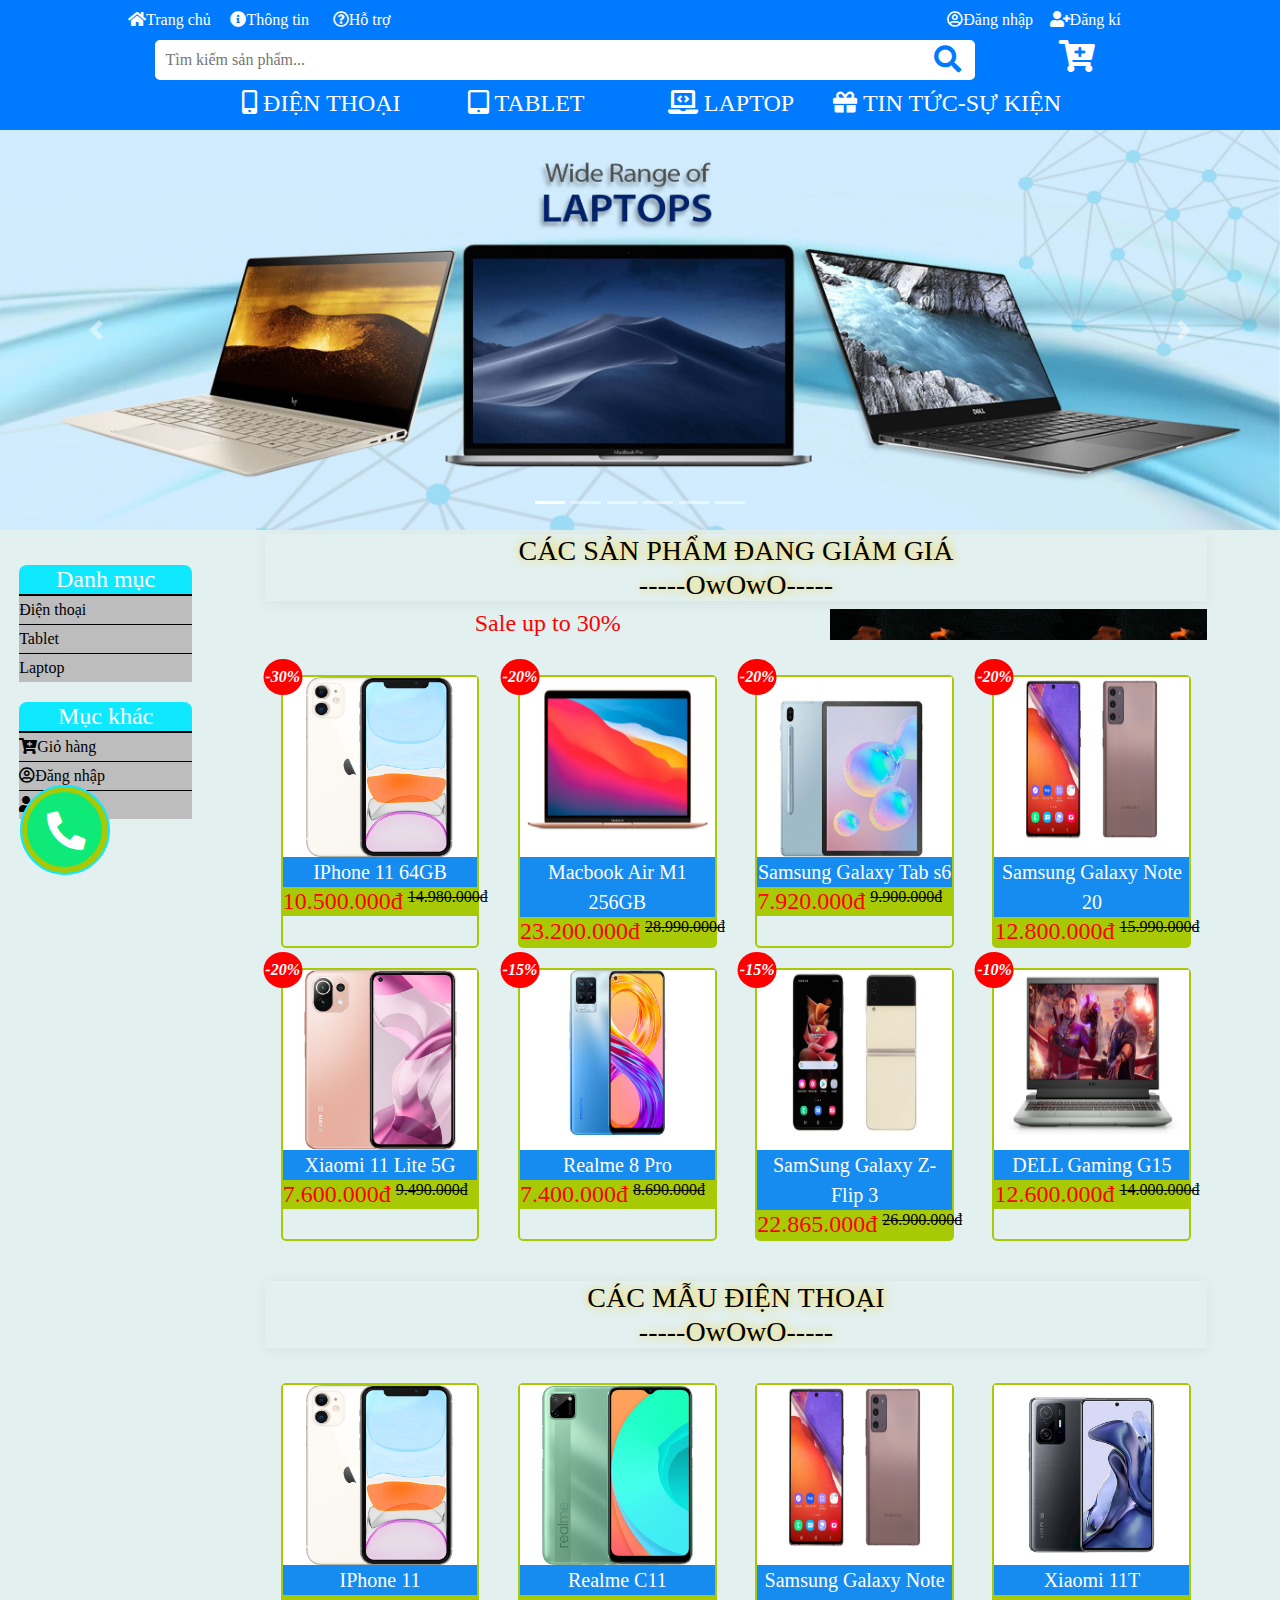
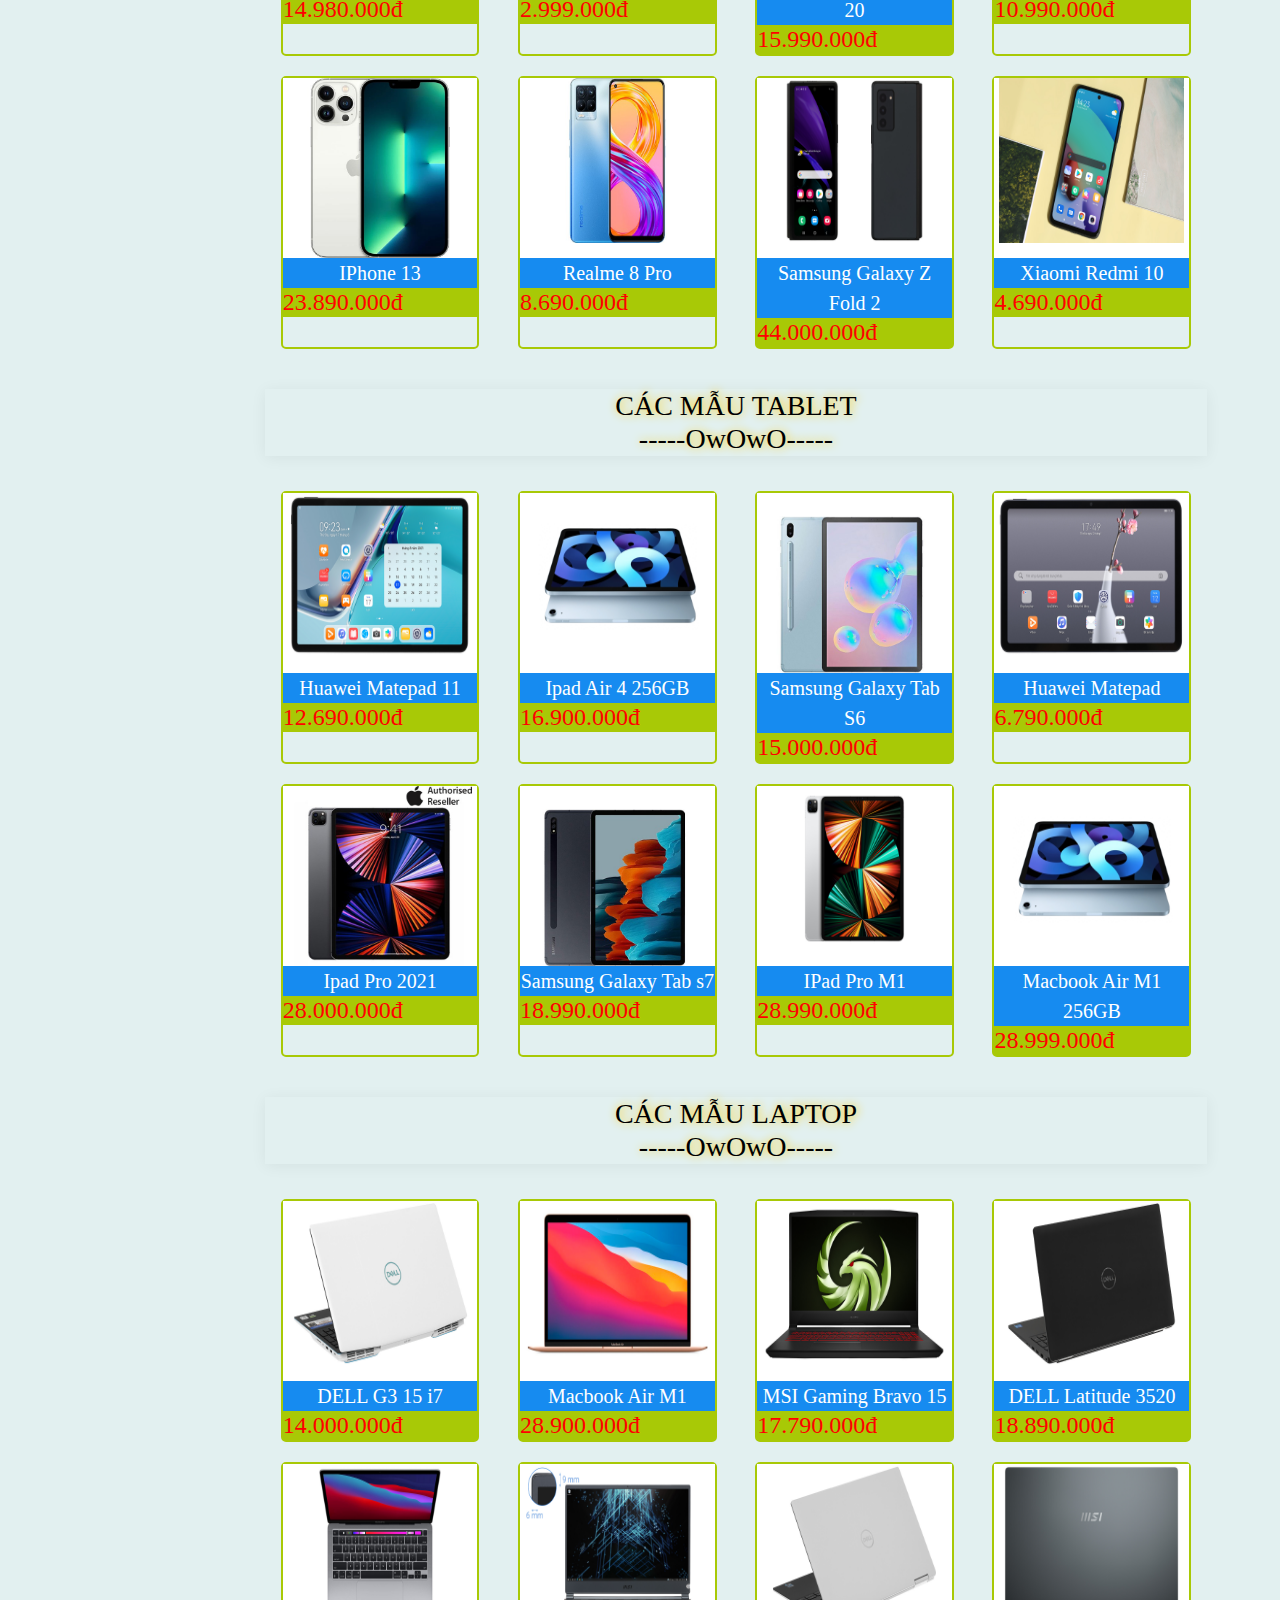
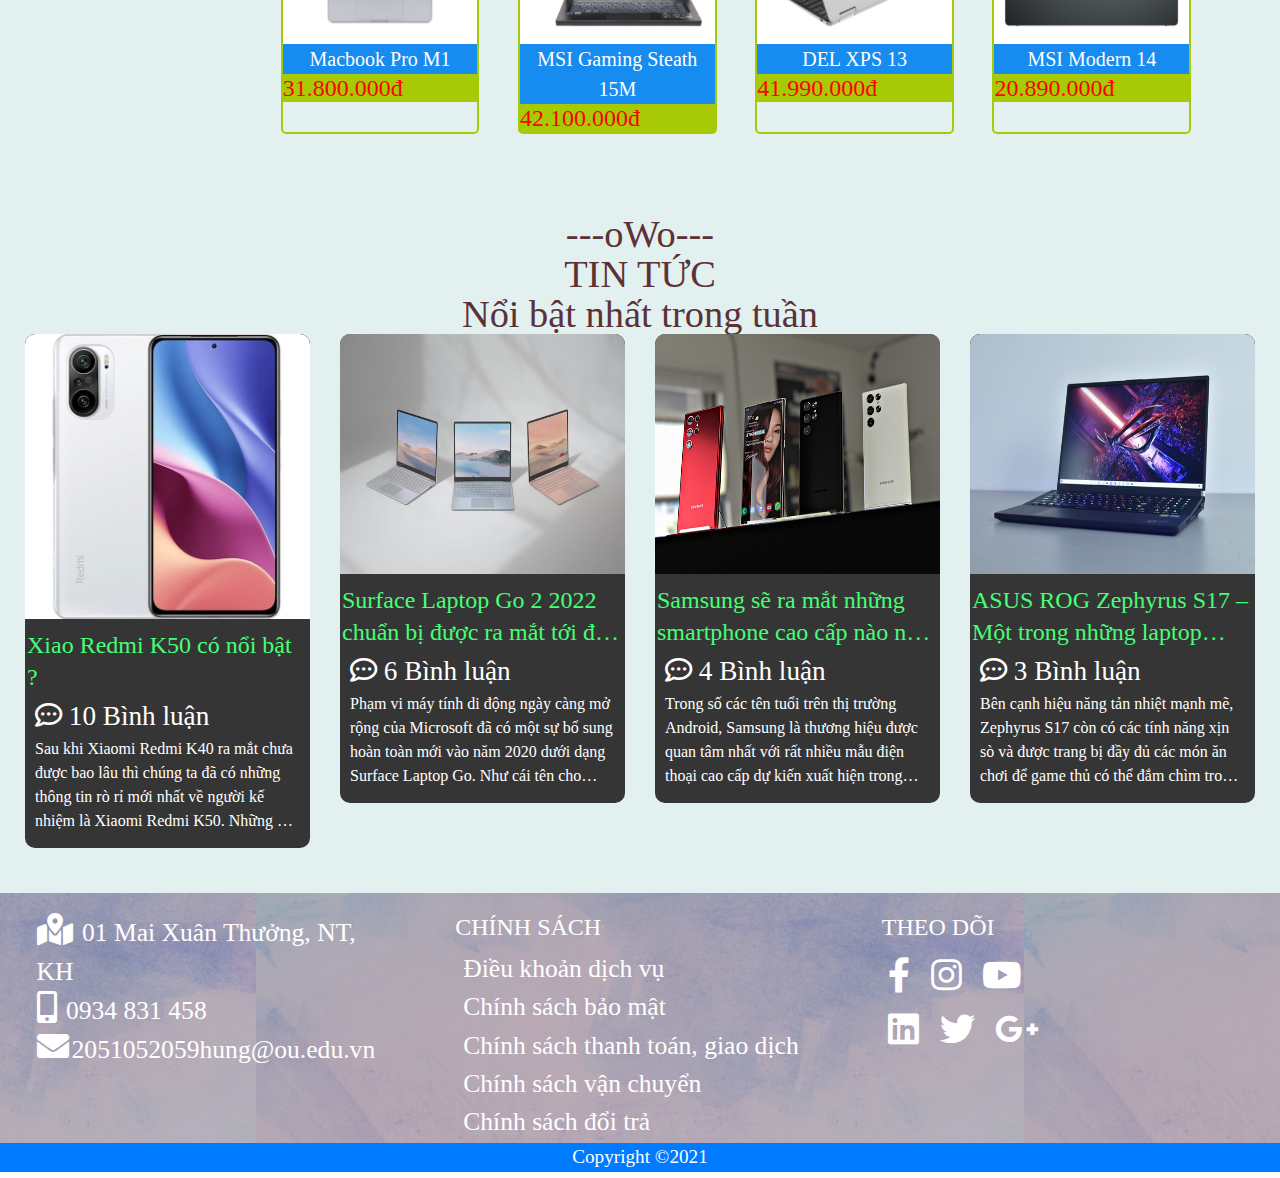
<file: BTGK/index.html>
<!DOCTYPE html>
<html lang="en">
<head>
    <meta charset="UTF-8">
    <meta http-equiv="X-UA-Compatible" content="IE=edge">
    <meta name="viewport" content="width=device-width, initial-scale=1.0">
    <link rel="stylesheet" href="https://maxcdn.bootstrapcdn.com/bootstrap/4.0.0/css/bootstrap.min.css" integrity="sha384-Gn5384xqQ1aoWXA+058RXPxPg6fy4IWvTNh0E263XmFcJlSAwiGgFAW/dAiS6JXm" crossorigin="anonymous">
    <link type="text/css" rel="stylesheet" href="css/header.css"/>
    <link type="text/css" rel="stylesheet" href="css/css.css"/>
    <link href="https://pro.fontawesome.com/releases/v5.10.0/css/all.css" rel="stylesheet" />
    <link href="images/logo/logo.png" rel="shortcut icon" />
    <title>LOGO</title>
    <script src="https://code.jquery.com/jquery-3.2.1.slim.min.js" integrity="sha384-KJ3o2DKtIkvYIK3UENzmM7KCkRr/rE9/Qpg6aAZGJwFDMVNA/GpGFF93hXpG5KkN" crossorigin="anonymous"></script>
    <script src="https://cdnjs.cloudflare.com/ajax/libs/popper.js/1.12.9/umd/popper.min.js" integrity="sha384-ApNbgh9B+Y1QKtv3Rn7W3mgPxhU9K/ScQsAP7hUibX39j7fakFPskvXusvfa0b4Q" crossorigin="anonymous"></script>
    <script src="https://maxcdn.bootstrapcdn.com/bootstrap/4.0.0/js/bootstrap.min.js" integrity="sha384-JZR6Spejh4U02d8jOt6vLEHfe/JQGiRRSQQxSfFWpi1MquVdAyjUar5+76PVCmYl" crossorigin="anonymous"></script>
    <script src="js/jquery-3.6.0.min.js"></script>
    <script src="js/main.js"></script>
</head>
<body>
    <div>
        <div class="bttop"><div><i class="fas fa-chevron-up"></i></div></div>
        <div class="ring-phone">
            <div class="circle-small"></div>
            <div class="circle-large"></div>    
            <div class="phone">
                <a href="javascript:;"><i class="fas fa-phone-alt"></i></a>
            </div>
        </div>
    </div>
    <header class="header">
        <div class="header-wrapper">
            <nav>
                <ul class="flex menu1">
                    <li >
                        <a href="javascript:;"><i class="fas fa-home"></i>Trang chủ</a>
                    </li>
                    <li>
                        <a href="index.html"><i class="fas fa-info-circle"></i></i>Thông tin</a>
                    </li>
                    <li>
                        <a href="javascript:;"><i class="far fa-question-circle"></i>Hỗ trợ</a>
                    </li>
                    <li>
                        <a href="login.html" id="account"><i class="far fa-user-circle"></i>Đăng nhập</a>
                    </li>
                    <li>
                        <a href="login.html" id="register"><i class="fas fa-user-plus"></i>Đăng kí</a>
                    </li>
                </ul>
            </nav>
            <div class="flex">
                <div class="search">
                    <div class="search-wrap">
                        <input type="search" class="search-field" placeholder="Tìm kiếm sản phẩm...">
                        <div class="search-item">
                            <ul class="s-item-list">
                                <!--
                                <li class="s-item">
                                    <a href="product.html">
                                        <img src="images/product/DIEN_THOAI/IP/IPHONE11_64GB_1.jpg"/>
                                        <h6 class="s-name">Ip</h6>
                                        <h6 class="s-price">12.333</h6>
                                    </a>
                                </li>
                                -->
                            </ul>
                        </div>
                    </div>
                    <button class="search-btn">
                        <i class="header__search-btn-icon fas fa-search"></i>
                    </button>  
                </div>
                <div class="shopping-car">
                    <a href="payment.html">
                        <i class="fas fa-cart-plus"></i>
                    </a>
                </div>
            </div>
            <nav class="nav2">
                <ul class="flex menu2">
                    <li>
                        <a href="#">
                            <i class="fas fa-mobile-alt"></i>
                            ĐIỆN THOẠI
                        </a>
                        <ul class="sub-menu">
                            <li><a href="#">Iphone</a></li>
                            <li><a href="#">Samsung</a></li>
                            <li><a href="#">Xiaomi</a></li>
                            <li><a href="#">Realme</a></li>
                            <li><a href="#">Huawei</a></li>
                        </ul>
                    </li>
                    <li>
                        <a href="#">
                            <i class="fas fa-tablet-alt"></i>
                            TABLET
                        </a>
                        <ul class="sub-menu">
                            <li><a href="#">IPad</a></li>
                            <li><a href="#">Samsung Galaxy Tab</a></li>
                            <li><a href="#">Huawei Mate Pad</a></li>
                        </ul>
                    </li>
                    <li>
                        <a href="#">
                            <i class="fas fa-laptop-code"></i>
                            LAPTOP
                        </a>
                        <ul class="sub-menu">
                            <li><a href="#">Macbook</a></li>
                            <li><a href="#">Asus</a></li>
                            <li><a href="#">Acer</a></li>
                            <li><a href="#">Lenovo</a></li>
                            <li><a href="#">HP</a></li>
                        </ul>
                    </li>
                    <li>
                        <a href="news.html">
                            <i class="fas fa-gift"></i>
                            TIN TỨC-SỰ KIỆN
                        </a>
                    </li>
                </ul>
            </nav>
        </div>
    </header>
    <div>
        <div id="myCarousel" class="carousel slide" data-ride="carousel">
            <!-- Indicators -->
            <ul class="carousel-indicators">
                <li data-target="#myCarousel" data-slide-to="0" class="active"></li>
                <li data-target="#myCarousel" data-slide-to="1"></li>
                <li data-target="#myCarousel" data-slide-to="2"></li>
                <li data-target="#myCarousel" data-slide-to="3"></li>
                <li data-target="#myCarousel" data-slide-to="4"></li>
                <li data-target="#myCarousel" data-slide-to="5"></li>
            </ul>          
            <!-- The slideshow -->
            <div class="carousel-inner">
                <div class="carousel-item active">
                    <img src="images/banner/banner1.jpg" alt="First slide">
                </div>
                <div class="carousel-item">
                    <img src="images/banner/banner2.jpg" alt="Second slide">
                </div>
                <div class="carousel-item">
                    <img src="images/banner/banner3.jpg" alt="Third slide">
                </div>
                <div class="carousel-item">
                    <img src="images/banner/banner4.png" alt="Fourth slide">
                </div>
                <div class="carousel-item">
                    <img src="images/banner/banner5.png" alt="Fifth slide">
                </div>
                <div class="carousel-item">
                    <img src="images/banner/banner7.png" alt="Last slide">
                </div>
            </div>          
            <!-- Left and right controls -->
            <a class="carousel-control-prev" href="#myCarousel" data-slide="prev">
                <span class="carousel-control-prev-icon"></span>
            </a>
            <a class="carousel-control-next" href="#myCarousel" data-slide="next">
                <span class="carousel-control-next-icon"></span>
            </a>         
        </div>
    </div>
    <div class="flex bgc">
        <div class="category">
            <div id="category-holder">
                <div class="category-wrap">
                    <h1 class="title">Danh mục</h1>
                    <div>
                        <a id="phoneBt" href="javascript:;">Điện thoại</a>
                        <a id="tabletBt" href="javascript:;">Tablet</a>
                        <a id="laptopBt" href="javascript:;">Laptop</a>
                    </div>
                </div>
                <div class="category-wrap">
                    <h1 class="title">Mục khác</h1>
                    <div>
                        <a href="javascript:;"><i class="fas fa-cart-plus"></i>Giỏ hàng</a>
                        <a href="login.html"><i class="far fa-user-circle"></i>Đăng nhập</a>
                        <a href="login.html"><i class="fas fa-user-plus"></i>Đăng kí</a>
                    </div>
                </div>
            </div>
        </div>
        <div class="section-wrapper">
            <section>
                <div class="container">
                    <div>
                        <div class="title">
                            <h3>CÁC SẢN PHẨM ĐANG GIẢM GIÁ</h3>
                            <div class="flex">
                                <h4>Sale up to 30%</h4>
                                <div id="clock">
                                    <div>
                                        <p id="hour"></p>
                                        <p id="minute"></p>
                                        <p id="second"></p>
                                    </div>
                                </div>
                            </div>
                        </div>
                        <div class="products">
                            <div class="sale-product">
                                <ul class="flex products">
                                    <li class="product">
                                        <figure class="product-image">
                                            <a style="height:auto"><i class="sale">-30%</i></a>
                                            <a href="product.html"><img src="images/product/DIEN_THOAI/IP/IPHONE11_64GB_1.jpg"/></a>
                                            <figcaption>
                                                <a>mua ngay <p class="fas fa-cart-plus"></p></a>
                                            </figcaption>
                                        </figure>
                                        <div class="product-info">
                                            <a><p name="" class="product-name">IPhone 11 64GB</p></a>
                                            <div class="price flex">
                                                <h4 class="product-price" price="20">10.500.000đ</h4>
                                                <h6 class="sale-product-price" price="20">14.980.000đ</h6>
                                            </div>
                                        </div>
                                    </li>
                                    <li class="product">
                                        <figure class="product-image">
                                            <a style="height:auto"><i class="sale">-20%</i></a>
                                            <a href="product2.html"><img src="images/product/LAPTOP/MAC/macbook-air-m1-1.jpg"/></a>
                                            <figcaption>
                                                <a>mua ngay <p class="fas fa-cart-plus"></p></a>
                                            </figcaption>
                                        </figure>
                                        <div class="product-info">
                                            <a><p name="" class="product-name">Macbook Air M1 256GB</p></a>
                                            <div class="price flex">
                                                <h4 class="product-price" price="20">23.200.000đ</h4>
                                                <h6 class="sale-product-price" price="20">28.990.000đ</h6>
                                            </div>
                                        </div>
                                    </li>
                                    <li class="product">
                                        <figure class="product-image">
                                            <a style="height:auto"><i class="sale">-20%</i></a>
                                            <a href="product.html"><img src="images/product/TABLET/SAMSUNG/samsung-galaxy-tab-s6-1.jpg"/></a>
                                            <figcaption>
                                                <a>mua ngay <p class="fas fa-cart-plus"></p></a>
                                            </figcaption>
                                        </figure>
                                        <div class="product-info">
                                            <a><p name="" class="product-name">Samsung Galaxy Tab s6</p></a>
                                            <div class="price flex">
                                                <h4 class="product-price" price="20">7.920.000đ</h4>
                                                <h6 class="sale-product-price" price="20">9.900.000đ</h6>
                                            </div>
                                        </div>
                                    </li>
                                    <li class="product">
                                        <figure class="product-image">
                                            <a style="height:auto"><i class="sale">-20%</i></a>
                                            <a href="product.html"><img src="images/product/DIEN_THOAI/SAMSUNG/samsung-galaxy-note-20-1.jpg"/></a>
                                            <figcaption>
                                                <a>mua ngay <p class="fas fa-cart-plus"></p></a>
                                            </figcaption>
                                        </figure>
                                        <div class="product-info">
                                            <a href="product.html"><p name="" class="product-name">Samsung Galaxy Note 20</p></a>
                                            <div class="price flex">
                                                <h4 class="product-price" price="20">12.800.000đ</h4>
                                                <h6 class="sale-product-price" price="20">15.990.000đ</h6>
                                            </div>
                                        </div>
                                    </li>
                                    <li class="product">
                                        <figure class="product-image">
                                            <a style="height:auto"><i class="sale">-20%</i></a>
                                            <a href="product.html"><img src="images/product/DIEN_THOAI/Xiaomi/xiaomi-11-lite-5g-1.jpg"/></a>
                                            <figcaption>
                                                <a>mua ngay <p class="fas fa-cart-plus"></p></a>
                                            </figcaption>
                                        </figure>
                                        <div class="product-info">
                                            <a href="product.html"><p name="" class="product-name">Xiaomi 11 Lite 5G</p></a>
                                            <div class="price flex">
                                                <h4 class="product-price" price="20">7.600.000đ</h4>
                                                <h6 class="sale-product-price" price="20">9.490.000đ</h6>
                                            </div>
                                        </div>
                                    </li>
                                    <li class="product">
                                        <figure class="product-image">
                                            <a style="height:auto"><i class="sale">-15%</i></a>
                                            <a href="product.html"><img src="images/product/DIEN_THOAI/realme/realme-8-pro-1.jpg"/></a>
                                            <figcaption>
                                                <a href="product.html">mua ngay <p class="fas fa-cart-plus"></p></a>
                                            </figcaption>
                                        </figure>
                                        <div class="product-info">
                                            <a href="product.html"><p name="" class="product-name">Realme 8 Pro</p></a>
                                            <div class="price flex">
                                                <h4 class="product-price" price="20">7.400.000đ</h4>
                                                <h6 class="sale-product-price" price="20">8.690.000đ</h6>
                                            </div>
                                        </div>
                                    </li>
                                    <li class="product">
                                        <figure class="product-image">
                                            <a style="height:auto"><i class="sale">-15%</i></a>
                                            <a href="product.html"><img src="images/product/DIEN_THOAI/SAMSUNG/samsung-galaxy-z-flip-3-1.jpg"/></a>
                                            <figcaption>
                                                <a href="product.html">mua ngay <p class="fas fa-cart-plus"></p></a>
                                            </figcaption>
                                        </figure>
                                        <div class="product-info">
                                            <a href="product.html"><p name="" class="product-name">SamSung Galaxy Z-Flip 3</p></a>
                                            <div class="price flex">
                                                <h4 class="product-price" price="20">22.865.000đ</h4>
                                                <h6 class="sale-product-price" price="20">26.900.000đ</h6>
                                            </div>
                                        </div>
                                    </li>
                                    <li class="product">
                                        <figure class="product-image">
                                            <a style="height:auto"><i class="sale">-10%</i></a>
                                            <a href="product.html"><img src="images/product/LAPTOP/DELL/dell-gaming-g15-5515-r5-1.jpg"/></a>
                                            <figcaption>
                                                <a href="product.html">mua ngay <p class="fas fa-cart-plus"></p></a>
                                            </figcaption>
                                        </figure>
                                        <div class="product-info">
                                            <a href="product.html"><p name="" class="product-name">DELL Gaming G15</p></a>
                                            <div class="price flex">
                                                <h4 class="product-price" price="20">12.600.000đ</h4>
                                                <h6 class="sale-product-price" price="20">14.000.000đ</h6>
                                            </div>
                                        </div>
                                    </li>
                                </ul>
                            </div>
                        </div>
                    </div>
                </div>
            </section>
            <section id="phone">
                <div class="container">
                    <div>
                        <div class="title">
                            <h3>CÁC MẪU ĐIỆN THOẠI</h3>    
                        </div>
                        <div class="products">
                            <ul class="flex products">
                                <li class="product">
                                    <figure class="product-image">
                                        <a href="product.html"><img src="images/product/DIEN_THOAI/IP/IPHONE11_64GB_1.jpg"/></a>
                                        <figcaption>
                                            <a href="product.html">mua ngay <p class="fas fa-cart-plus"></p></a>
                                        </figcaption>
                                    </figure>
                                    <div class="product-info">
                                        <a  href="product.html"><p name="" class="product-name">IPhone 11</p></a>
                                        <h4 class="product-price" price="20">14.980.000đ</h4>
                                    </div>
                                </li>
                                <li class="product">
                                    <figure class="product-image">
                                        <a href="product.html"><img src="images/product/DIEN_THOAI/realme/realme-c11-1.jpg"/></a>
                                        <figcaption>
                                            <a href="product.html">mua ngay <p class="fas fa-cart-plus"></p></a>
                                        </figcaption>
                                    </figure>
                                    <div class="product-info">
                                        <a href="product.html"><p name="" class="product-name">Realme C11</p></a>
                                        <h4 class="product-price" price="20">2.999.000đ</h4>
                                    </div>
                                </li>
                                <li class="product">
                                    <figure class="product-image">
                                        <a><img src="images/product/DIEN_THOAI/SAMSUNG/samsung-galaxy-note-20-1.jpg"/></a>
                                        <figcaption>
                                            <a>mua ngay <p class="fas fa-cart-plus"></p></a>
                                        </figcaption>
                                    </figure>
                                    <div class="product-info">
                                        <a><p name="" class="product-name">Samsung Galaxy Note 20</p></a>
                                        <h4 class="product-price" price="20">15.990.000đ</h4>
                                    </div>
                                </li>
                                <li class="product">
                                    <figure class="product-image">
                                        <a><img src="images/product/DIEN_THOAI/Xiaomi/xiaomi-11t-1.jpg"/></a>
                                        <figcaption>
                                            <a>mua ngay <p class="fas fa-cart-plus"></p></a>
                                        </figcaption>
                                    </figure>
                                    <div class="product-info">
                                        <a><p name="" class="product-name">Xiaomi 11T</p></a>
                                        <h4 class="product-price" price="20">10.990.000đ</h4>
                                    </div>
                                </li>
                                <li class="product">
                                    <figure class="product-image">
                                        <a><img src="images/product/DIEN_THOAI/IP/IPHONE13_1.jpg"/></a>
                                        <figcaption>
                                            <a>mua ngay <p class="fas fa-cart-plus"></p></a>
                                        </figcaption>
                                    </figure>
                                    <div class="product-info">
                                        <a><p name="" class="product-name">IPhone 13</p></a>
                                        <h4 class="product-price" price="20">23.890.000đ</h4>
                                    </div>
                                </li>
                                <li class="product">
                                    <figure class="product-image">
                                        <a><img src="images/product/DIEN_THOAI/realme/realme-8-pro-1.jpg"/></a>
                                        <figcaption>
                                            <a>mua ngay <p class="fas fa-cart-plus"></p></a>
                                        </figcaption>
                                    </figure>
                                    <div class="product-info">
                                        <a><p name="" class="product-name">Realme 8 Pro</p></a>
                                        <h4 class="product-price" price="20">8.690.000đ</h4>
                                    </div>
                                </li>
                                <li class="product">
                                    <figure class="product-image">
                                        <a><img src="images/product/DIEN_THOAI/SAMSUNG/samsung-galaxy-z-fold-2-1.jpg"/></a>
                                        <figcaption>
                                            <a>mua ngay <p class="fas fa-cart-plus"></p></a>
                                        </figcaption>
                                    </figure>
                                    <div class="product-info">
                                        <a><p name="" class="product-name">Samsung Galaxy Z Fold 2</p></a>
                                        <h4 class="product-price" price="20">44.000.000đ</h4>
                                    </div>
                                </li>
                                <li class="product">
                                    <figure class="product-image">
                                        <a><img src="images/product/DIEN_THOAI/Xiaomi/xiaomi-redmi-10-1.jpg"/></a>
                                        <figcaption>
                                            <a>mua ngay <p class="fas fa-cart-plus"></p></a>
                                        </figcaption>
                                    </figure>
                                    <div class="product-info">
                                        <a><p name="" class="product-name">Xiaomi Redmi 10</p></a>
                                        <h4 class="product-price" price="20">4.690.000đ</h4>
                                    </div>
                                </li>
                            </ul>
                        </div>
                    </div>
                </div>
            </section>
            <section id="tablet">
                <div class="container">
                    <div>
                        <div class="title">
                            <h3>CÁC MẪU TABLET</h3>
                        </div>
                        <div class="products">
                            <ul class="flex products">
                                <li class="product">
                                    <figure class="product-image">
                                        <a><img src="images/product/TABLET/HUAWEI/huawei-matepad-11-1.jpg"/></a>
                                        <figcaption>
                                            <a>mua ngay <p class="fas fa-cart-plus"></p></a>
                                        </figcaption>
                                    </figure>
                                    <div class="product-info">
                                        <a><p name="" class="product-name">Huawei Matepad 11</p></a>
                                        <h4 class="product-price" price="20">12.690.000đ</h4>
                                    </div>
                                </li>
                                <li class="product">
                                    <figure class="product-image">
                                        <a><img src="images/product/TABLET/IPAD/ipad-air-4-wifi-256gb-1.jpg"/></a>
                                        <figcaption>
                                            <a>mua ngay <p class="fas fa-cart-plus"></p></a>
                                        </figcaption>
                                    </figure>
                                    <div class="product-info">
                                        <a><p name="" class="product-name">Ipad Air 4 256GB</p></a>
                                        <h4 class="product-price" price="20">16.900.000đ</h4>
                                    </div>
                                </li>
                                <li class="product">
                                    <figure class="product-image">
                                        <a><img src="images/product/TABLET/SAMSUNG/samsung-galaxy-tab-s6-1.jpg"/></a>
                                        <figcaption>
                                            <a>mua ngay <p class="fas fa-cart-plus"></p></a>
                                        </figcaption>
                                    </figure>
                                    <div class="product-info">
                                        <a><p name="" class="product-name">Samsung Galaxy Tab S6</p></a>
                                        <h4 class="product-price" price="20">15.000.000đ</h4>
                                    </div>
                                </li>
                                <li class="product">
                                    <figure class="product-image">
                                        <a><img src="images/product/TABLET/HUAWEI/huawei-matepad-128gb-1.jpg"/></a>
                                        <figcaption>
                                            <a>mua ngay <p class="fas fa-cart-plus"></p></a>
                                        </figcaption>
                                    </figure>
                                    <div class="product-info">
                                        <a><p name="" class="product-name">Huawei Matepad</p></a>
                                        <h4 class="product-price" price="20">6.790.000đ</h4>
                                    </div>
                                </li>
                                <li class="product">
                                    <figure class="product-image">
                                        <a><img src="images/product/TABLET/IPAD/ipad-pro-12-9-inch-1.jpg"/></a>
                                        <figcaption>
                                            <a>mua ngay <p class="fas fa-cart-plus"></p></a>
                                        </figcaption>
                                    </figure>
                                    <div class="product-info">
                                        <a><p name="" class="product-name">Ipad Pro 2021</p></a>
                                        <h4 class="product-price" price="20">28.000.000đ</h4>
                                    </div>
                                </li>
                                <li class="product">
                                    <figure class="product-image">
                                        <a><img src="images/product/TABLET/SAMSUNG/samsung-galaxy-tab-s7-1.jpg"/></a>
                                        <figcaption>
                                            <a>mua ngay <p class="fas fa-cart-plus"></p></a>
                                        </figcaption>
                                    </figure>
                                    <div class="product-info">
                                        <a><p name="" class="product-name">Samsung Galaxy Tab s7</p></a>
                                        <h4 class="product-price" price="20">18.990.000đ</h4>
                                    </div>
                                </li>
                                <li class="product">
                                    <figure class="product-image">
                                        <a><img src="images/product/TABLET/IPAD/ipad-pro-m1-1.jpg"/></a>
                                        <figcaption>
                                            <a>mua ngay <p class="fas fa-cart-plus"></p></a>
                                        </figcaption>
                                    </figure>
                                    <div class="product-info">
                                        <a><p name="" class="product-name">IPad Pro M1</p></a>
                                        <h4 class="product-price" price="20">28.990.000đ</h4>
                                    </div>
                                </li>
                                <li class="product">
                                    <figure class="product-image">
                                        <a><img src="images/product/TABLET/IPAD/ipad-air-4-wifi-256gb-1.jpg"/></a>
                                        <figcaption>
                                            <a>mua ngay <p class="fas fa-cart-plus"></p></a>
                                        </figcaption>
                                    </figure>
                                    <div class="product-info">
                                        <a><p name="" class="product-name">Macbook Air M1 256GB</p></a>
                                        <h4 class="product-price" price="20">28.999.000đ</h4>
                                    </div>
                                </li>
                            </ul>
                        </div>
                    </div>
                </div>
            </section>
            <section id="laptop">
                <div class="container">
                    <div>
                        <div class="title">
                            <h3>CÁC MẪU LAPTOP</h3>
                        </div>
                        <div class="products">
                            <ul class="flex products">
                                <li class="product">
                                    <figure class="product-image">
                                        <a><img src="images/product/LAPTOP/DELL/dell-g3-15-i7-1.jpg"/></a>
                                        <figcaption>
                                            <a>mua ngay <p class="fas fa-cart-plus"></p></a>
                                        </figcaption>
                                    </figure>
                                    <div class="product-info">
                                        <a><p name="" class="product-name">DELL G3 15 i7</p></a>
                                        <h4 class="product-price" price="20">14.000.000đ</h4>
                                    </div>
                                </li>
                                <li class="product">
                                    <figure class="product-image">
                                        <a><img src="images/product/LAPTOP/MAC/macbook-air-m1-1.jpg"/></a>
                                        <figcaption>
                                            <a>mua ngay <p class="fas fa-cart-plus"></p></a>
                                        </figcaption>
                                    </figure>
                                    <div class="product-info">
                                        <a><p name="" class="product-name">Macbook Air M1</p></a>
                                        <h4 class="product-price" price="20">28.900.000đ</h4>
                                    </div>
                                </li>
                                <li class="product">
                                    <figure class="product-image">
                                        <a><img src="images/product/LAPTOP/MSI/msi-gaming-bravo-15-1.jpg"/></a>
                                        <figcaption>
                                            <a>mua ngay <p class="fas fa-cart-plus"></p></a>
                                        </figcaption>
                                    </figure>
                                    <div class="product-info">
                                        <a><p name="" class="product-name">MSI Gaming Bravo 15</p></a>
                                        <h4 class="product-price" price="20">17.790.000đ</h4>
                                    </div>
                                </li>
                                <li class="product">
                                    <figure class="product-image">
                                        <a><img src="images/product/LAPTOP/DELL/dell-latitude-3520-i7-1.jpg"/></a>
                                        <figcaption>
                                            <a>mua ngay <p class="fas fa-cart-plus"></p></a>
                                        </figcaption>
                                    </figure>
                                    <div class="product-info">
                                        <a><p name="" class="product-name">DELL Latitude 3520</p></a>
                                        <h4 class="product-price" price="20">18.890.000đ</h4>
                                    </div>
                                </li>
                                <li class="product">
                                    <figure class="product-image">
                                        <a><img src="images/product/LAPTOP/MAC/macbookpro-m1-2.jpg"/></a>
                                        <figcaption>
                                            <a>mua ngay <p class="fas fa-cart-plus"></p></a>
                                        </figcaption>
                                    </figure>
                                    <div class="product-info">
                                        <a><p name="" class="product-name">Macbook Pro M1</p></a>
                                        <h4 class="product-price" price="20">31.800.000đ</h4>
                                    </div>
                                </li>
                                <li class="product">
                                    <figure class="product-image">
                                        <a><img src="images/product/LAPTOP/MSI/msi-gaming-stealth-15m-a11uek-i7-3.jpg"/></a>
                                        <figcaption>
                                            <a>mua ngay <p class="fas fa-cart-plus"></p></a>
                                        </figcaption>
                                    </figure>
                                    <div class="product-info">
                                        <a><p name="" class="product-name">MSI Gaming Steath 15M</p></a>
                                        <h4 class="product-price" price="20">42.100.000đ</h4>
                                    </div>
                                </li>
                                <li class="product">
                                    <figure class="product-image">
                                        <a><img src="images/product/LAPTOP/DELL/dell-xps-13-9310-i7-1.jpg"/></a>
                                        <figcaption>
                                            <a>mua ngay <p class="fas fa-cart-plus"></p></a>
                                        </figcaption>
                                    </figure>
                                    <div class="product-info">
                                        <a><p name="" class="product-name">DEL XPS 13</p></a>
                                        <h4 class="product-price" price="20">41.990.000đ</h4>
                                    </div>
                                </li>
                                <li class="product">
                                    <figure class="product-image">
                                        <a><img src="images/product/LAPTOP/MSI/msi-modern-14-2.jpg"/></a>
                                        <figcaption>
                                            <a>mua ngay <p class="fas fa-cart-plus"></p></a>
                                        </figcaption>
                                    </figure>
                                    <div class="product-info">
                                        <a><p name="" class="product-name">MSI Modern 14</p></a>
                                        <h4 class="product-price" price="20">20.890.000đ</h4>
                                    </div>
                                </li>
                            </ul>
                        </div>
                    </div>
                </div>
            </section>
        </div>
    </div>
    <div class="bgc">
        <section class="home-news" id="news">
            <div class="grid wide">
                <div class="title-text">
                    <h3>TIN TỨC</h3>
                    <h4 class="sub-title">Nổi bật nhất trong tuần</h4>
                </div>
                <div class="article flex">
                    <div class="col scroll-left" style="animation-duration: 1.2s;">
                        <div class="body-news">
                            <div class="news-wrap">
                                <a href="#" class="news-img">
                                    <img src="images/product/DIEN_THOAI/Xiaomi/xiaomi-redmi-k50.jpg" alt="News image">
                                </a>
                                <a  class="heading-news" href="#"><h3>Xiao Redmi K50 có nổi bật ?</h3></a>
                                <div class="comments">
                                    <a href="#">
                                        <i class="far fa-comment-dots"></i>
                                        10 Bình luận
                                    </a>
                                </div>
                                <div class="news-detail">
                                    Sau khi Xiaomi Redmi K40 ra mắt chưa được bao lâu thì chúng ta đã có những thông tin rò rỉ mới nhất về người kế nhiệm là Xiaomi Redmi K50.
                                    Những câu hỏi như Xiaomi Redmi K50 có gì mới? Xiaomi Redmi K50 giá bao nhiêu? Xiaomi Redmi K50 khi nào ra mắt? Cấu hình Redmi K50 như thế nào?...
                                    Tất cả sẽ được giải đáp qua bài viết bên dưới nhé!
                                </div>
                            </div>
                        </div>
                    </div>
                    <div class="col scroll-left">
                        <div class="body-news" >
                            <div class="news-wrap">
                                <a href="#" class="news-img">
                                    <img src="images/product/LAPTOP/av-laptop-go-2.jpg" alt="News image">
                                </a>
                                <a  class="heading-news" href="#"><h3>Surface Laptop Go 2 2022 chuẩn bị được ra mắt tới đây sẽ có những thay đổi, nâng cấp gì mới?</h3></a>
                                <div class="comments">
                                    <a href="#">
                                        <i class="far fa-comment-dots"></i>
                                        6 Bình luận
                                    </a>
                                </div>
                                <div class="news-detail">
                                    Phạm vi máy tính di động ngày càng mở rộng của Microsoft đã có một sự bổ sung hoàn toàn mới vào năm 2020 dưới dạng Surface Laptop Go.
                                    Như cái tên cho thấy, đây là một sự thay thế giá cả phải chăng cho dòng máy tính xách tay Surface hàng đầu của công ty, cho đến nay đã sinh ra bốn thế hệ.
                                    Với Surface Go và Go 2 được chứng minh là lựa chọn thay thế Surface Pro hấp dẫn trong không gian 2 trong 1.
                                </div>
                            </div>
                        </div>
                    </div>
                    <div class="col scroll-right">
                        <div class="body-news">
                            <div class="news-wrap">
                                <a href="#" class="news-img"><img src="images/product/DIEN_THOAI/ss_event.jpg" alt="News image"></a>
                                <a  class="heading-news" href="#"><h3>Samsung sẽ ra mắt những smartphone cao cấp nào nửa đầu năm 2022?</h3></a>
                                <div class="comments">
                                    <a href="#">
                                        <i class="far fa-comment-dots"></i> 4 Bình luận
                                    </a>
                                </div>
                                <div class="news-detail">
                                    Trong số các tên tuổi trên thị trường Android, Samsung là thương hiệu được quan tâm nhất với rất nhiều mẫu điện thoại cao cấp dự kiến xuất hiện trong thời gian tới.
                                </div>
                            </div>
                        </div>
                    </div>
                    <div class="col scroll-right" style="animation-duration: 1.2s;">
                        <div class="body-news">
                            <div class="news-wrap">
                                <a href="#" class="news-img">
                                    <img src="images/product/LAPTOP/event_lt.jpg" alt="News image">
                                </a>
                                <a  class="heading-news" href="#"><h3>ASUS ROG Zephyrus S17 – Một trong những laptop gaming hoàn hảo nhất của nhà ROG Zephyrus trong 2021</h3></a>
                                <div class="comments">
                                    <a href="#">
                                        <i class="far fa-comment-dots"></i> 3 Bình luận
                                    </a>
                                </div>
                                <div class="news-detail">Bên cạnh hiệu năng tản nhiệt mạnh mẽ, Zephyrus S17 còn có các tính năng xịn sò và được trang bị đầy đủ các món ăn chơi để game thủ có thể đắm chìm trong thế giới ảo.
                                    Mời các bạn cùng bọn mình xem qua những điểm nổi bật của chiếc laptop gaming đình đám này nhé.
                                </div>
                            </div>
                        </div>
                    </div>
                    
                </div>
            </div>
        </section>
    </div>
    <div>
        <footer class="footer">
            <div class="footer-background" >
                <div class="footer-overlay"></div>
                <div>
                    <div class="footer-wrap flex">
                        <div>
                            <ul class="footer-list">
                                <li>
                                    <a href="javascript:;">
                                        <i class="fas fa-map-marked-alt"></i>
                                        01 Mai Xuân Thưởng, NT, KH
                                    </a>
                                </li>
                                <li>
                                    <a href="tele: 0934831458">
                                        <i class="fas fa-mobile-alt"></i>
                                        0934 831 458
                                    </a>
                                </li>
                                <li>
                                    <a href="mailto: @gmail.com">
                                        <i class="fas fa-envelope"></i>2051052059hung@ou.edu.vn
                                    </a>
                                </li>
                            </ul>
                        </div>
                        <div>
                            <h3 class="footer-title">Chính sách</h3>
                            <ul class="footer-list">
                                <li class="footer-item">
                                    <a class="terms-and-services-policy" href="policy.html#terms-and-services-policy">Điều khoản dịch vụ</a>
                                </li>
                                <li class="footer-item">
                                    <a class="security-policy" href="policy.html#security-policy">Chính sách bảo mật</a>
                                </li>
                                <li class="footer-item">
                                    <a class="payment-policy" href="policy.html#payment-policy">Chính sách thanh toán, giao dịch</a>
                                </li>
                                <li class="footer-item">
                                    <a class="transfer-policy" href="policy.html#transfer-policy"> Chính sách vận chuyển</a>
                                </li>
                                <li class="footer-item">
                                    <a class="return-goods-policy" href="policy.html#return-goods-policy">Chính sách đổi trả</a>
                                </li>
                            </ul>
                        </div>
                        <div>
                            <h3 class="footer-title">THEO DÕI</h3>
                            <div class="footer-list">
                                <div class="media-icon">
                                    <a href="https://www.facebook.com/">
                                        <i class="fb fab fa-facebook-f"></i>
                                    </a>
                                    <a href="https://www.instagram.com/">
                                        <i class="in fab fa-instagram"></i>
                                    </a>
                                    <a href="https://www.youtube.com/">
                                        <i class="you fab fa-youtube"></i>
                                    </a>
                                </div>
                                <div class="media-icon">
                                    <a href="https://www.linkedin.com/">
                                        <i class="lin fab fa-linkedin"></i>
                                    </a>
                                    <a href="https://twitter.com/?lang=vi">
                                        <i class="twi fab fa-twitter"></i>
                                    </a>
                                    <a href="https://www.google.com.vn/?hl=vi">
                                        <i class="gg fab fa-google-plus-g"></i>
                                    </a>
                                </div>
                            </div>
                        </div>
                    </div>
                </div>
            </div>
            
            <div class="footer_bottom">
                <div class="grid wide">
                    <div class="footer-text">Copyright &copy;2021</div>
                </div>
            </div>
        </footer>          
    </div>
</div>
</body>
</html>
</file>
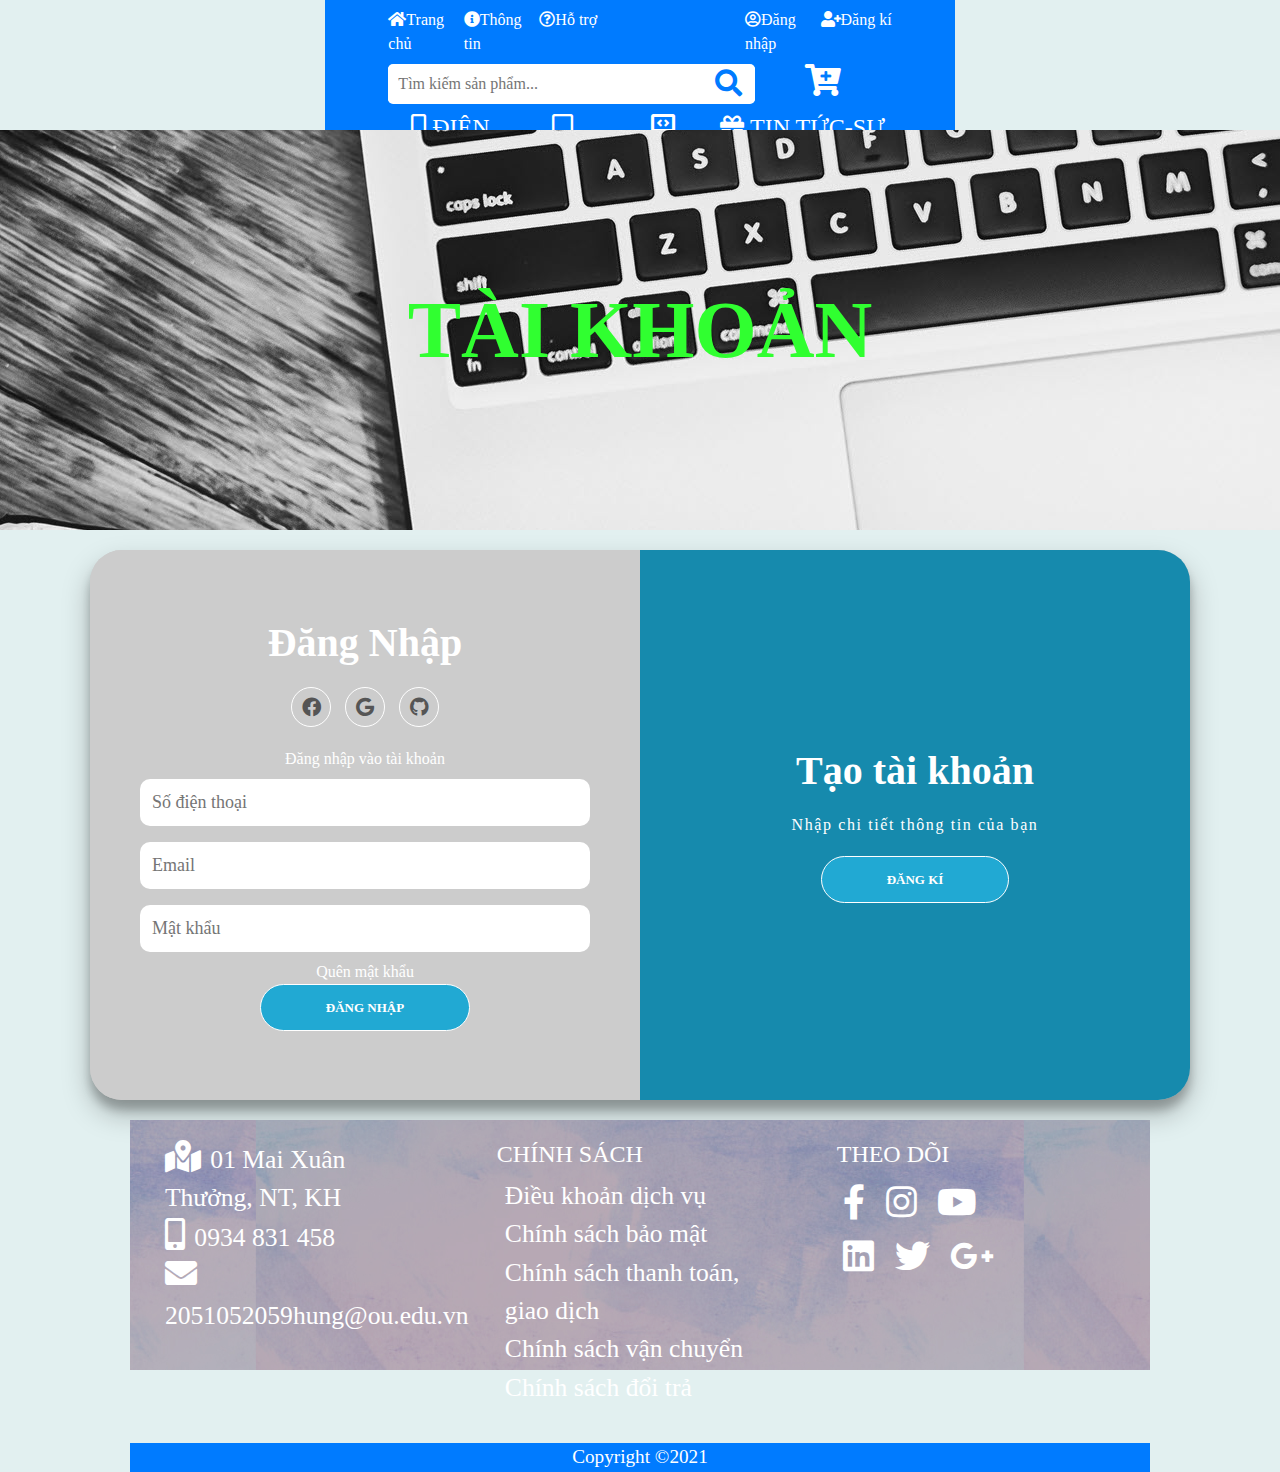
<file: BTGK/login.html>
<!DOCTYPE html>
<html lang="en">
<head>
    <meta charset="UTF-8">
    <meta http-equiv="X-UA-Compatible" content="IE=edge">
    <meta name="viewport" content="width=device-width, initial-scale=1.0">
    <link rel="stylesheet" href="https://maxcdn.bootstrapcdn.com/bootstrap/4.0.0/css/bootstrap.min.css" integrity="sha384-Gn5384xqQ1aoWXA+058RXPxPg6fy4IWvTNh0E263XmFcJlSAwiGgFAW/dAiS6JXm" crossorigin="anonymous">
    <link type="text/css" rel="stylesheet" href="css/login.css"/>
    <link type="text/css" rel="stylesheet" href="css/header.css"/>
    <link type="text/css" rel="stylesheet" href="css/css.css"/>
    <link href="https://pro.fontawesome.com/releases/v5.10.0/css/all.css" rel="stylesheet" />
    <link href="images/logo/logo.png" rel="shortcut icon" />
    <title>LOGO</title>
    <script src="js/jquery-3.6.0.min.js"></script>
    <script src="js/login.js"></script>
</head>
<body class="bgc">
    <header class="header">
        <div class="header-wrapper">
            <nav>
                <ul class="flex menu1">
                    <li >
                        <a href="index.html"><i class="fas fa-home"></i>Trang chủ</a>
                    </li>
                    <li>
                        <a href="index.html"><i class="fas fa-info-circle"></i></i>Thông tin</a>
                    </li>
                    <li>
                        <a href="javascript:;"><i class="far fa-question-circle"></i>Hỗ trợ</a>
                    </li>
                    <li>
                        <a href="login.html" id="account"><i class="far fa-user-circle"></i>Đăng nhập</a>
                    </li>
                    <li>
                        <a href="login.html" id="register"><i class="fas fa-user-plus"></i>Đăng kí</a>
                    </li>
                </ul>
            </nav>
            <div class="flex">
                <div class="search">
                    <div class="search-wrap">
                        <input type="search" class="search-field" placeholder="Tìm kiếm sản phẩm...">
                    </div>
                    <button class="search-btn">
                        <i class="header__search-btn-icon fas fa-search"></i>
                    </button>    
                </div>
                <div class="shopping-car">
                    <a href="payment.html">
                        <i class="fas fa-cart-plus"></i>
                    </a>
                </div>
            </div>
            <nav class="nav2">
                <ul class="flex menu2">
                    <li>
                        <a href="#">
                            <i class="fas fa-mobile-alt"></i>
                            ĐIỆN THOẠI
                        </a>
                        <ul class="sub-menu">
                            <li><a href="#">Iphone</a></li>
                            <li><a href="#">Samsung</a></li>
                            <li><a href="#">Xiaomi</a></li>
                            <li><a href="#">Realme</a></li>
                            <li><a href="#">Huawei</a></li>
                        </ul>
                    </li>
                    <li>
                        <a href="#">
                            <i class="fas fa-tablet-alt"></i>
                            TABLET
                        </a>
                        <ul class="sub-menu">
                            <li><a href="#">IPad</a></li>
                            <li><a href="#">Samsung Galaxy Tab</a></li>
                            <li><a href="#">Huawei Mate Pad</a></li>
                        </ul>
                    </li>
                    <li>
                        <a href="#">
                            <i class="fas fa-laptop-code"></i>
                            LAPTOP
                        </a>
                        <ul class="sub-menu">
                            <li><a href="#">Macbook</a></li>
                            <li><a href="#">Asus</a></li>
                            <li><a href="#">Acer</a></li>
                            <li><a href="#">Lenovo</a></li>
                            <li><a href="#">HP</a></li>
                        </ul>
                    </li>
                    <li>
                        <a href="news.html">
                            <i class="fas fa-gift"></i>
                            TIN TỨC-SỰ KIỆN
                        </a>
                    </li>
                </ul>
            </nav>
        </div>
    </header>
    <div class="attachment">
        <h1>TÀI KHOẢN</h1>
    </div>
    <div class="container" id="container">
        <div class="form-container sign-up-container">
            <form>
                <h1>Tạo tài khoản</h1>
                <div class="social">
                    <a href="#"><i class="fab fa-facebook"></i></a>
                    <a href="#"><i class="fab fa-google"></i></a>
                    <a href="#"><i class="fab fa-github"></i></a>
                </div>
                <input type="text" placeholder="Tên người dùng" />
                <input type="number" placeholder="Số điện thoại"/>
                <div class="mailForm">
                    <input type="text" placeholder="Email" id="mail"/>
                    <div class="indicator mail">
                        <div class="icon-text mail">
                            <i class="fas fa-exclamation-circle error-icon"></i>
                            <h6 id="textMail"></h6>
                        </div>
                    </div>
                </div>
                <div class="pwForm">
                    <div class="input-box">
                        <input id="pw" type="password" placeholder="Nhập mật khẩu" /><i class="fas fa-eye-slash show_hide"></i>
                    </div>
                    <div class="indicator pw">
                        <div class="icon-text pw">
                            <i class="fas fa-exclamation-circle error-icon"></i>
                            <h6 id="text"></h6>
                        </div>
                    </div>
                </div>
                <div class="pwForm">
                    <div class="input-box">
                        <input type="password" placeholder="Nhập lại mật khẩu" /><i class="fas fa-eye-slash show_hide"></i>
                    </div>
                </div>
                <br />
                <a id="SignUpBt">Đăng kí</a>
            </form>
        </div>
        <div class="form-container sign-in-container">
            <form>
                <h1>Đăng Nhập</h1>
                <div class="social">
                    <a href="#"><i class="fab fa-facebook"></i></a>
                    <a href="#"><i class="fab fa-google"></i></a>
                    <a href="#"><i class="fab fa-github"></i></a>
                </div>
                <span>Đăng nhập vào tài khoản</span>
                <input type="number" placeholder="Số điện thoại" />
                <input type="text" placeholder="Email" />
                <input type="password" placeholder="Mật khẩu" />
                <a href="#">Quên mật khẩu</a>
                <a id="SignInBt">Đăng nhập</a>
            </form>
        </div>
        <div class="overlay-container">
            <div class="overlay">
                <div class="overlay-left overlay-panel">
                    <h1>Bạn đã có tài khoản ?</h1>
                    <p>Kết nối với chúng tôi</p>
                    <button class="ghost" id="signIn">Đăng Nhập</button>
                </div>
                <div class="overlay-right overlay-panel">
                    <h1>Tạo tài khoản</h1>
                    <p>Nhập chi tiết thông tin của bạn</p>
                    <button class="ghost" id="signUp">Đăng Kí</button>
                </div>
            </div>
        </div>
    </div>
    <div id="toast"></div>
    <div>
        <footer class="footer">
            <div class="footer-background" >
                <div class="footer-overlay"></div>
                <div>
                    <div class="footer-wrap flex">
                        <div>
                            <ul class="footer-list">
                                <li>
                                    <a href="javascript:;">
                                        <i class="fas fa-map-marked-alt"></i>
                                        01 Mai Xuân Thưởng, NT, KH
                                    </a>
                                </li>
                                <li>
                                    <a href="tele: 0934831458">
                                        <i class="fas fa-mobile-alt"></i>
                                        0934 831 458
                                    </a>
                                </li>
                                <li>
                                <a href="mailto: @gmail.com">
                                    <i class="fas fa-envelope"></i>2051052059hung@ou.edu.vn
                                </a>
                            </li>
                        </ul>
                    </div>
                    <div>
                        <h3 class="footer-title">Chính sách</h3>
                        <ul class="footer-list">
                            <li class="footer-item">
                                <a class="terms-and-services-policy" href="policy.html#terms-and-services-policy">Điều khoản dịch vụ</a>
                            </li>
                            <li class="footer-item">
                                <a class="security-policy" href="policy.html#security-policy">Chính sách bảo mật</a>
                            </li>
                            <li class="footer-item">
                                <a class="payment-policy" href="policy.html#payment-policy">Chính sách thanh toán, giao dịch</a>
                            </li>
                            <li class="footer-item">
                                <a class="transfer-policy" href="policy.html#transfer-policy"> Chính sách vận chuyển</a>
                            </li>
                            <li class="footer-item">
                                <a class="return-goods-policy" href="policy.html#return-goods-policy">Chính sách đổi trả</a>
                            </li>
                        </ul>
                    </div>
                    <div>
                        <h3 class="footer-title">THEO DÕI</h3>
                        <div class="footer-list">
                            <div class="media-icon">
                                <a href="https://www.facebook.com/">
                                    <i class="fb fab fa-facebook-f"></i>
                                </a>
                                <a href="https://www.instagram.com/">
                                    <i class="in fab fa-instagram"></i>
                                </a>
                                <a href="https://www.youtube.com/">
                                    <i class="you fab fa-youtube"></i>
                                </a>
                            </div>
                            <div class="media-icon">
                                <a href="https://www.linkedin.com/">
                                    <i class="lin fab fa-linkedin"></i>
                                </a>
                                <a href="https://twitter.com/?lang=vi">
                                    <i class="twi fab fa-twitter"></i>
                                </a>
                                <a href="https://www.google.com.vn/?hl=vi">
                                    <i class="gg fab fa-google-plus-g"></i>
                                </a>
                            </div>
                        </div>
                    </div>
                </div>
            </div>
            <div class="footer_bottom">
                <div class="grid wide">
                    <div class="footer-text">Copyright &copy;2021</div>
                </div>
            </div>
        </footer>          
    </div>
</body>
</html>
</file>
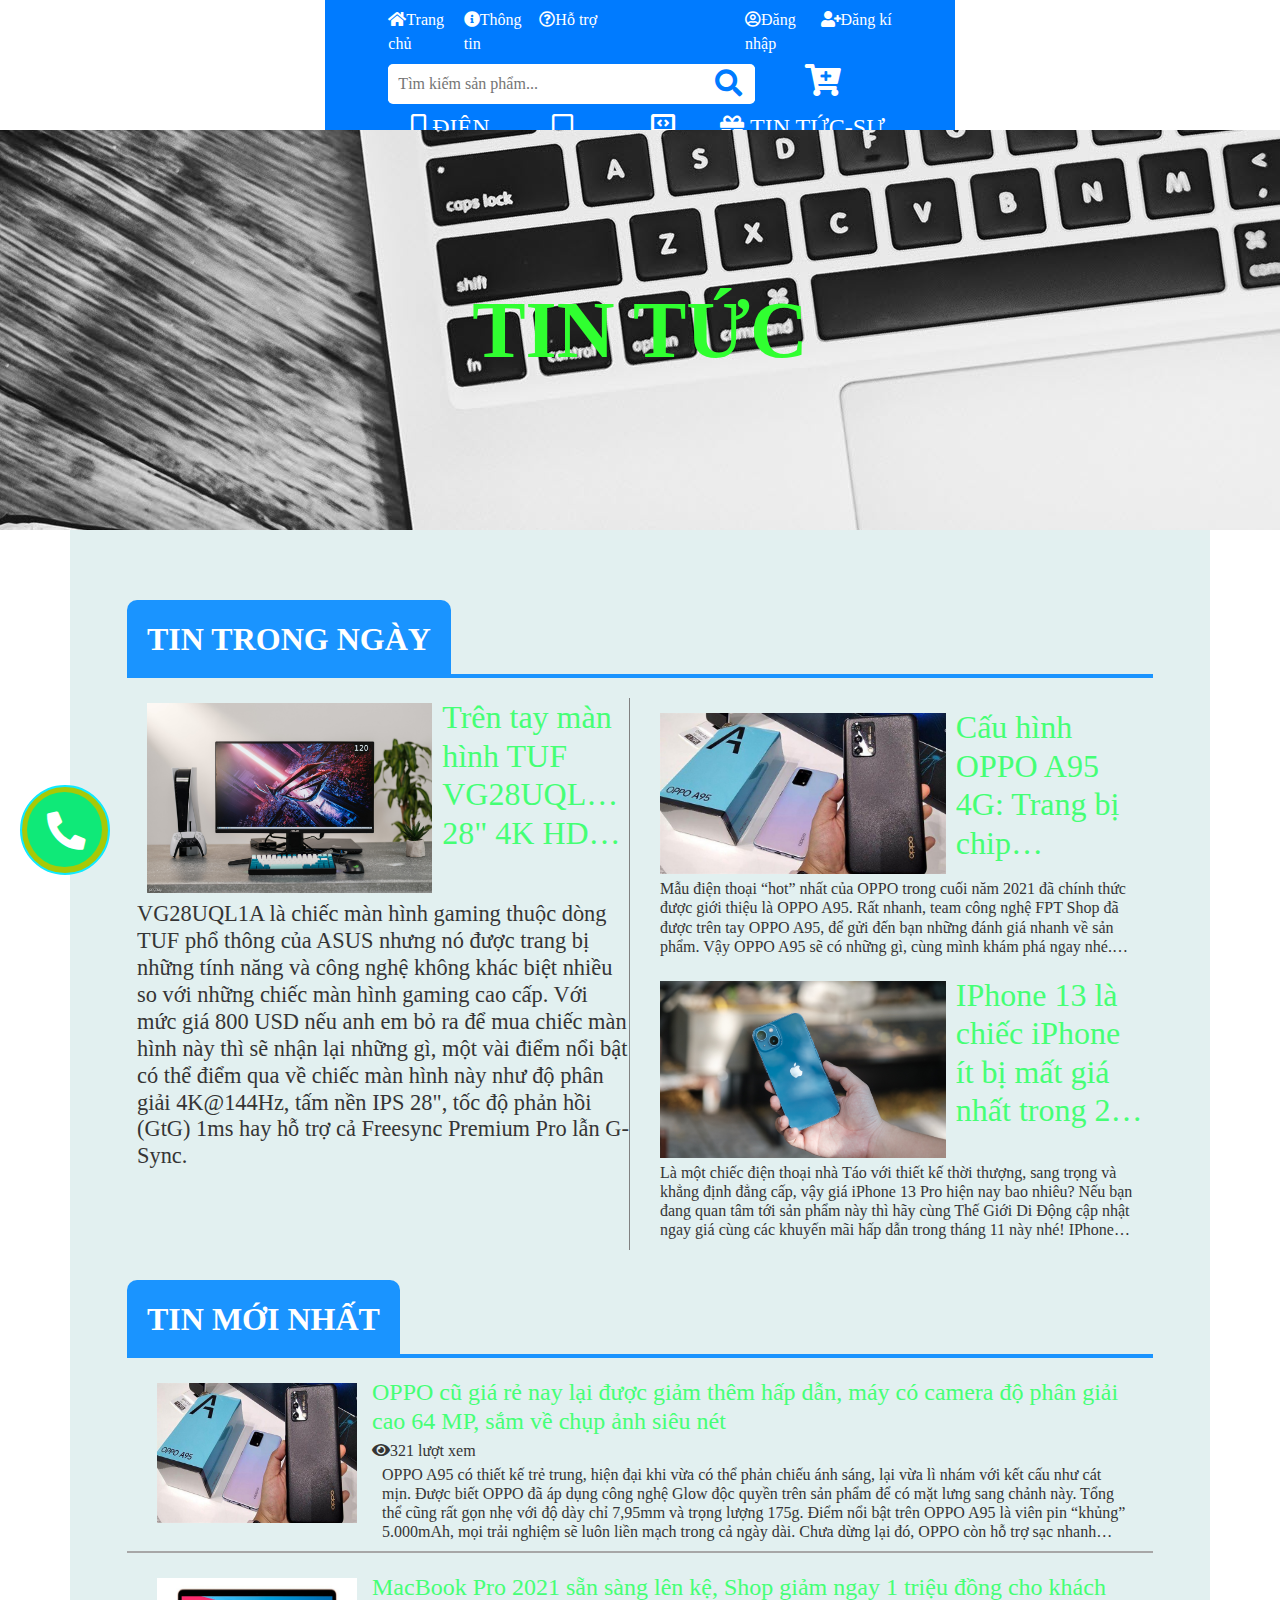
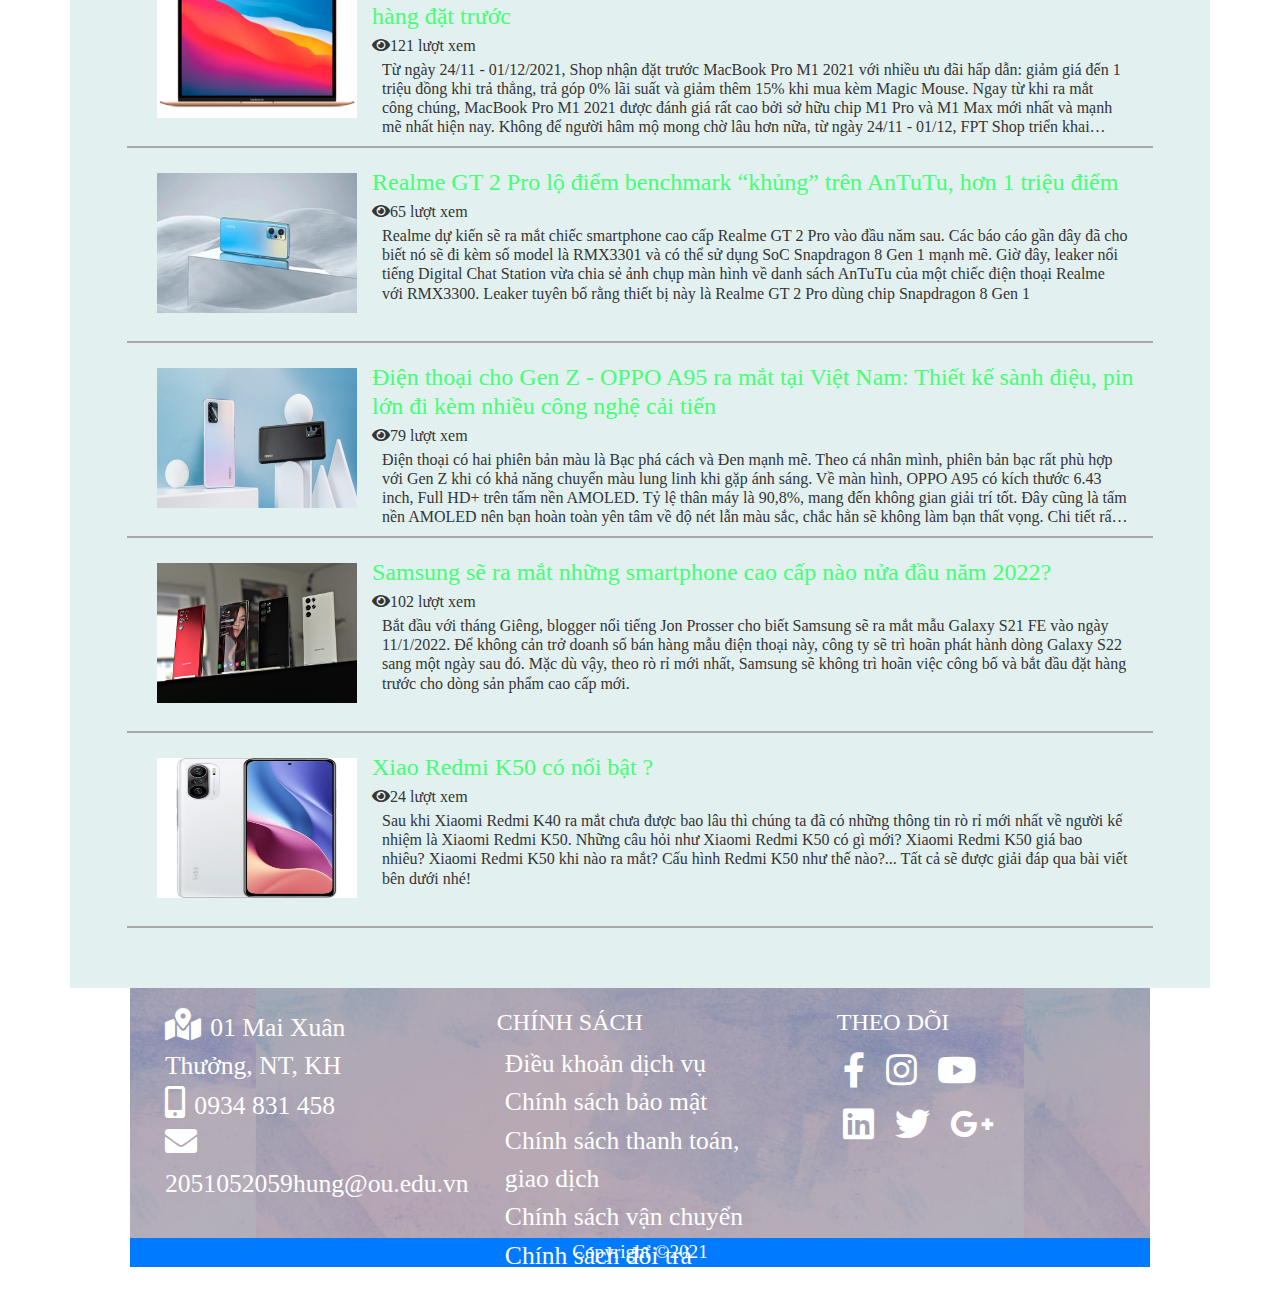
<file: BTGK/news.html>
<!DOCTYPE html>
<html lang="en">
<head>
    <meta charset="UTF-8">
    <meta http-equiv="X-UA-Compatible" content="IE=edge">
    <meta name="viewport" content="width=device-width, initial-scale=1.0">
    <link rel="stylesheet" href="https://maxcdn.bootstrapcdn.com/bootstrap/4.0.0/css/bootstrap.min.css" integrity="sha384-Gn5384xqQ1aoWXA+058RXPxPg6fy4IWvTNh0E263XmFcJlSAwiGgFAW/dAiS6JXm" crossorigin="anonymous">
    <link type="text/css" rel="stylesheet" href="css/login.css"/>
    <link type="text/css" rel="stylesheet" href="css/header.css" !important/>
    <link type="text/css" rel="stylesheet" href="css/css.css"/>
    <link href="https://pro.fontawesome.com/releases/v5.10.0/css/all.css" rel="stylesheet" />
    <link href="images/logo/logo.png" rel="shortcut icon" />
    <title>LOGO</title>
    <script src="js/jquery-3.6.0.min.js"></script>
    <script src="js/main.js"></script>
</head>
<body>
    <div>
        <div class="bttop"><div><i class="fas fa-chevron-up"></i></div></div>
        <div class="ring-phone">
            <div class="circle-small"></div>
            <div class="circle-large"></div>    
            <div class="phone">
                <a href="javascript:;"><i class="fas fa-phone-alt"></i></a>
            </div>
        </div>
    </div>
    <header class="header">
        <div class="header-wrapper">
            <nav>
                <ul class="flex menu1">
                    <li >
                        <a href="index.html"><i class="fas fa-home"></i>Trang chủ</a>
                    </li>
                    <li>
                        <a href="index.html"><i class="fas fa-info-circle"></i></i>Thông tin</a>
                    </li>
                    <li>
                        <a href="javascript:;"><i class="far fa-question-circle"></i>Hỗ trợ</a>
                    </li>
                    <li>
                        <a href="login.html" id="account"><i class="far fa-user-circle"></i>Đăng nhập</a>
                    </li>
                    <li>
                        <a href="login.html" id="register"><i class="fas fa-user-plus"></i>Đăng kí</a>
                    </li>
                </ul>
            </nav>
            <div class="flex">
                <div class="search">
                    <div class="search-wrap">
                        <input type="search" class="search-field" placeholder="Tìm kiếm sản phẩm...">
                    </div>
                    <button class="search-btn">
                        <i class="header__search-btn-icon fas fa-search"></i>
                    </button>    
                </div>
                <div class="shopping-car">
                    <a href="payment.html">
                        <i class="fas fa-cart-plus"></i>
                    </a>
                </div>
            </div>
            <nav class="nav2">
                <ul class="flex menu2">
                    <li>
                        <a href="#">
                            <i class="fas fa-mobile-alt"></i>
                            ĐIỆN THOẠI
                        </a>
                        <ul class="sub-menu">
                            <li><a href="#">Iphone</a></li>
                            <li><a href="#">Samsung</a></li>
                            <li><a href="#">Xiaomi</a></li>
                            <li><a href="#">Realme</a></li>
                            <li><a href="#">Huawei</a></li>
                        </ul>
                    </li>
                    <li>
                        <a href="#">
                            <i class="fas fa-tablet-alt"></i>
                            TABLET
                        </a>
                        <ul class="sub-menu">
                            <li><a href="#">IPad</a></li>
                            <li><a href="#">Samsung Galaxy Tab</a></li>
                            <li><a href="#">Huawei Mate Pad</a></li>
                        </ul>
                    </li>
                    <li>
                        <a href="#">
                            <i class="fas fa-laptop-code"></i>
                            LAPTOP
                        </a>
                        <ul class="sub-menu">
                            <li><a href="#">Macbook</a></li>
                            <li><a href="#">Asus</a></li>
                            <li><a href="#">Acer</a></li>
                            <li><a href="#">Lenovo</a></li>
                            <li><a href="#">HP</a></li>
                        </ul>
                    </li>
                    <li>
                        <a href="javascript:;">
                            <i class="fas fa-gift"></i>
                            TIN TỨC-SỰ KIỆN
                        </a>
                    </li>
                </ul>
            </nav>
        </div>
    </header>
    <div class="attachment">
        <h1>TIN TỨC</h1>
    </div>
    <div class="bgc">
        <div class= "content_news" >
            <div class="container" style="color: #fff; padding: 0; opacity: 1;">
                <div class="new-header">
                    <h1 class="new">TIN TRONG NGÀY</h1>
                </div>
                <div class="flex hot-news">
                    <div class="left-news">
                        <a href="#">
                            <img class="image" src=" images/manHinh1.jpg" alt="màn hình">
                            <h4 class="heading-news">Trên tay màn hình TUF VG28UQL1A: 28" 4K HDR 144Hz 10-bit màu, hỗ trợ G-Sync và Freesync, giá 800 USD</h4>
                            <h6  class="news-detail special">VG28UQL1A là chiếc màn hình gaming thuộc dòng TUF phổ thông của ASUS nhưng nó được trang bị những tính năng và công nghệ không khác biệt nhiều so với những chiếc màn hình gaming cao cấp.
                                Với mức giá 800 USD nếu anh em bỏ ra để mua chiếc màn hình này thì sẽ nhận lại những gì, một vài điểm nổi bật có thể điểm qua về chiếc màn hình này như độ phân giải 4K@144Hz, tấm nền IPS 28", tốc độ phản hồi (GtG) 1ms hay hỗ trợ cả Freesync Premium Pro lẫn G-Sync.
                            </h6>
                        </a>
                    </div>
                    <div class="right-news">
                        <div class="right-child">
                            <a href="#">
                                <img class="image" src="images/oppo1.jpg" alt="oppo">
                                <h4 class="heading-news">Cấu hình OPPO A95 4G: Trang bị chip Snapdragon, màn hình có độ bao phủ màu cao, camera ngon và có pin lớn</h4>
                                <h6 class="news-detail">Mẫu điện thoại “hot” nhất của OPPO trong cuối năm 2021 đã chính thức được giới thiệu là OPPO A95. Rất nhanh, team công nghệ FPT Shop đã được trên tay OPPO A95, 
                                để gửi đến bạn những đánh giá nhanh về sản phẩm. Vậy OPPO A95 sẽ có những gì, cùng mình khám phá ngay nhé. OPPO A95 có thiết kế trẻ trung, hiện đại</h6>
                            </a>
                        </div>
                        <div class="right-child">
                            <a href="#">
                                <img class="image" src="images/ip13.jpg" alt="iphone 13">
                                <h4 class="heading-news">IPhone 13 là chiếc iPhone ít bị mất giá nhất trong 2 tháng đầu kể từ khi bán ra</h4>     
                                <h6 class="news-detail">Là một chiếc điện thoại nhà Táo với thiết kế thời thượng, sang trọng và khẳng định đẳng cấp, 
                                    vậy giá iPhone 13 Pro hiện nay bao nhiêu? Nếu bạn đang quan tâm tới sản phẩm này thì hãy cùng Thế Giới Di Động cập nhật ngay giá cùng các khuyến mãi hấp dẫn trong tháng 11 này nhé! 
                                    IPhone 13 Pro được trang bị hệ thống camera có sự kết hợp của 3 ống kính 12 MP chất lượng và cảm biến LiDAR. 
                                    Giờ đây, trải nghiệm thực tế tăng cường sống động và chính xác hơn nhờ vào bản</h6>
                            </a>
                        </div>
                    </div>
                </div>
                <div class="new-header">
                    <h1 class="new">TIN MỚI NHẤT</h1>
                </div>
                <div class="article home-news">
                    <div class="col news-content scroll-left">
                        <a href="#">
                            <img class="images" src="images/oppo1.jpg" alt="đtdđ">
                            <h4 class="heading-news">OPPO cũ giá rẻ nay lại được giảm thêm hấp dẫn, máy có camera độ phân giải cao 64 MP, sắm về chụp ảnh siêu nét</h4>
                            <h2 class="views"><i class="fas fa-eye"></i>321 lượt xem</h2>
                            <h6 class="news-detail">OPPO A95 có thiết kế trẻ trung, hiện đại khi vừa có thể phản chiếu ánh sáng, lại vừa lì nhám với kết cấu như cát mịn.
                                Được biết OPPO đã áp dụng công nghệ Glow độc quyền trên sản phẩm để có mặt lưng sang chảnh này. 
                                Tổng thể cũng rất gọn nhẹ với độ dày chỉ 7,95mm và trọng lượng 175g. Điểm nổi bật trên OPPO A95 là viên pin “khủng” 5.000mAh, mọi trải nghiệm sẽ luôn liền mạch trong cả ngày dài.
                                Chưa dừng lại đó, OPPO còn hỗ trợ sạc nhanh 33W, giúp người dùng lấy lại dung lượng pin đã mất nhanh chóng, 
                                sạc đầy 100% pin trong vòng 72 phút</h6>
                        </a>
                    </div>
                    <div class="col news-content scroll-right">
                        <a href="#">
                            <img class="images" src="images/mac.jpg" alt="đtdđ">
                            <h4 class="heading-news">MacBook Pro 2021 sẵn sàng lên kệ, Shop giảm ngay 1 triệu đồng cho khách hàng đặt trước</h4>
                            <h2 class="views"><i class="fas fa-eye"></i>121 lượt xem</h2>
                            <h6 class="news-detail">Từ ngày 24/11 - 01/12/2021, Shop nhận đặt trước MacBook Pro M1 2021 với nhiều ưu đãi hấp dẫn: giảm giá đến 1 triệu đồng khi trả thẳng, 
                                trả góp 0% lãi suất và giảm thêm 15% khi mua kèm Magic Mouse. Ngay từ khi ra mắt công chúng,
                                MacBook Pro M1 2021 được đánh giá rất cao bởi sở hữu chip M1 Pro và M1 Max mới nhất và mạnh mẽ nhất hiện nay. Không để người hâm mộ mong chờ lâu hơn nữa, từ ngày 24/11 - 01/12, 
                                FPT Shop triển khai chương trình đặt trước MacBook Pro 2021 phiên bản màn hình 14" và 16" chính hãng với những ưu đãi hấp dẫn</h6>
                        </a>
                    </div>
                    <div class="col news-content scroll-left">
                        <a href="#">
                            <img class="images" src="images/realme.jpg" alt="đtdđ">
                            <h4 class="heading-news">Realme GT 2 Pro lộ điểm benchmark “khủng” trên AnTuTu, hơn 1 triệu điểm</h4>
                            <h2 class="views"><i class="fas fa-eye"></i>65 lượt xem</h2>
                            <h6 class="news-detail">Realme dự kiến ​​sẽ ra mắt chiếc smartphone cao cấp Realme GT 2 Pro vào đầu năm sau.
                                Các báo cáo gần đây đã cho biết nó sẽ đi kèm số model là RMX3301 và có thể sử dụng SoC Snapdragon 8 Gen 1 mạnh mẽ.
                                Giờ đây, leaker nổi tiếng Digital Chat Station vừa chia sẻ ảnh chụp màn hình về danh sách AnTuTu của một chiếc điện thoại Realme với RMX3300.
                                Leaker tuyên bố rằng thiết bị này là Realme GT 2 Pro dùng chip Snapdragon 8 Gen 1</h6>
                        </a>
                    </div>
                    <div class="col news-content scroll-right">
                        <a href="#">
                            <img class="images" src="images/oppo2.jpg" alt="đtdđ">
                            <h4 class="heading-news">Điện thoại cho Gen Z - OPPO A95 ra mắt tại Việt Nam: Thiết kế sành điệu, pin lớn đi kèm nhiều công nghệ cải tiến</h4>
                            <h2 class="views"><i class="fas fa-eye"></i>79 lượt xem</h2>
                            <h6 class="news-detail">Điện thoại có hai phiên bản màu là Bạc phá cách và Đen mạnh mẽ. Theo cá nhân mình, phiên bản bạc rất phù hợp với Gen Z khi có khả năng chuyển màu lung linh khi gặp ánh sáng.
                                Về màn hình, OPPO A95 có kích thước 6.43 inch, Full HD+ trên tấm nền AMOLED. Tỷ lệ thân máy là 90,8%, mang đến không gian giải trí tốt.
                                Đây cũng là tấm nền AMOLED nên bạn hoàn toàn yên tâm về độ nét lẫn màu sắc, chắc hẳn sẽ không làm bạn thất vọng. Chi tiết rất rực rỡ, đảm bảo xem phim hay chơi game đều hoàn hảo. 
                                Cung cấp sức mạnh cho OPPO A95 là vi xử lý Snapdragon 662, đi kèm 8GB RAM và 128GB bộ nhớ trong. Điểm khác biệt giữa OPPO A95 và các sản phẩm khác đó là khả năng mở rộng RAM đến 5GB, được chuyển đổi từ ROM. Tổng dung lượng RAM trên A95 có thể đạt được là 13GB. Với điều này, máy sẽ xử lý đa nhiệm tốt hơn
                            </h6>
                        </a>
                    </div>
                    <div class="col news-content scroll-left">
                        <a href="#">
                            <img class="images" src="images/product/DIEN_THOAI/ss_event.jpg" alt="đtdđ">
                            <h4 class="heading-news">Samsung sẽ ra mắt những smartphone cao cấp nào nửa đầu năm 2022?</h4>
                            <h2 class="views"><i class="fas fa-eye"></i>102 lượt xem</h2>
                            <h6 class="news-detail">Bắt đầu với tháng Giêng, blogger nổi tiếng Jon Prosser cho biết Samsung sẽ ra mắt mẫu Galaxy S21 FE vào ngày 11/1/2022.
                                Để không cản trở doanh số bán hàng mẫu điện thoại này, công ty sẽ trì hoãn phát hành dòng Galaxy S22 sang một ngày sau đó.
                                Mặc dù vậy, theo rò rỉ mới nhất, Samsung sẽ không trì hoãn việc công bố và bắt đầu đặt hàng trước cho dòng sản phẩm cao cấp mới.</h6>
                        </a>
                    </div>
                    <div class="col news-content scroll-right">
                        <a href="#">
                            <img class="images" src="images/product/DIEN_THOAI/Xiaomi/xiaomi-redmi-k50.jpg" alt="đtdđ">
                            <h4 class="heading-news">Xiao Redmi K50 có nổi bật ?</h4>
                            <h2 class="views"><i class="fas fa-eye"></i>24 lượt xem</h2>
                            <h6 class="news-detail">Sau khi Xiaomi Redmi K40 ra mắt chưa được bao lâu thì chúng ta đã có những thông tin rò rỉ mới nhất về người kế nhiệm là Xiaomi Redmi K50.
                                Những câu hỏi như Xiaomi Redmi K50 có gì mới? Xiaomi Redmi K50 giá bao nhiêu? Xiaomi Redmi K50 khi nào ra mắt? Cấu hình Redmi K50 như thế nào?...
                                Tất cả sẽ được giải đáp qua bài viết bên dưới nhé!</h6>
                        </a>
                    </div>
                </div>
            </div>
        </div>
    </div>
    <div>
        <footer class="footer">
            <div class="footer-background" >
                <div class="footer-overlay"></div>
                <div>
                    <div class="footer-wrap flex">
                        <div>
                            <ul class="footer-list">
                                <li>
                                    <a href="javascript:;">
                                        <i class="fas fa-map-marked-alt"></i>
                                        01 Mai Xuân Thưởng, NT, KH
                                    </a>
                                </li>
                                <li>
                                    <a href="tele: 0934831458">
                                        <i class="fas fa-mobile-alt"></i>
                                        0934 831 458
                                    </a>
                                </li>
                                <li>
                                    <a href="mailto: @gmail.com">
                                        <i class="fas fa-envelope"></i>2051052059hung@ou.edu.vn
                                    </a>
                                </li>
                            </ul>
                        </div>
                        <div>
                            <h3 class="footer-title">Chính sách</h3>
                            <ul class="footer-list">
                                <li class="footer-item">
                                    <a class="terms-and-services-policy" href="policy.html#terms-and-services-policy">Điều khoản dịch vụ</a>
                                </li>
                                <li class="footer-item">
                                    <a class="security-policy" href="policy.html#security-policy">Chính sách bảo mật</a>
                                </li>
                                <li class="footer-item">
                                    <a class="payment-policy" href="policy.html#payment-policy">Chính sách thanh toán, giao dịch</a>
                                </li>
                                <li class="footer-item">
                                    <a class="transfer-policy" href="policy.html#transfer-policy"> Chính sách vận chuyển</a>
                                </li>
                                <li class="footer-item">
                                    <a class="return-goods-policy" href="policy.html#return-goods-policy">Chính sách đổi trả</a>
                                </li>
                            </ul>
                        </div>
                        <div>
                            <h3 class="footer-title">THEO DÕI</h3>
                            <div class="footer-list">
                                <div class="media-icon">
                                    <a href="https://www.facebook.com/">
                                        <i class="fb fab fa-facebook-f"></i>
                                    </a>
                                    <a href="https://www.instagram.com/">
                                        <i class="in fab fa-instagram"></i>
                                    </a>
                                    <a href="https://www.youtube.com/">
                                        <i class="you fab fa-youtube"></i>
                                    </a>
                                </div>
                                <div class="media-icon">
                                    <a href="https://www.linkedin.com/">
                                        <i class="lin fab fa-linkedin"></i>
                                    </a>
                                    <a href="https://twitter.com/?lang=vi">
                                        <i class="twi fab fa-twitter"></i>
                                    </a>
                                    <a href="https://www.google.com.vn/?hl=vi">
                                        <i class="gg fab fa-google-plus-g"></i>
                                    </a>
                                </div>
                            </div>
                        </div>
                    </div>
                </div>
            </div>
            
            <div class="footer_bottom">
                <div class="grid wide">
                    <div class="footer-text">Copyright &copy;2021</div>
                </div>
            </div>
        </footer>          
    </div>
</body>
</html>
</file>
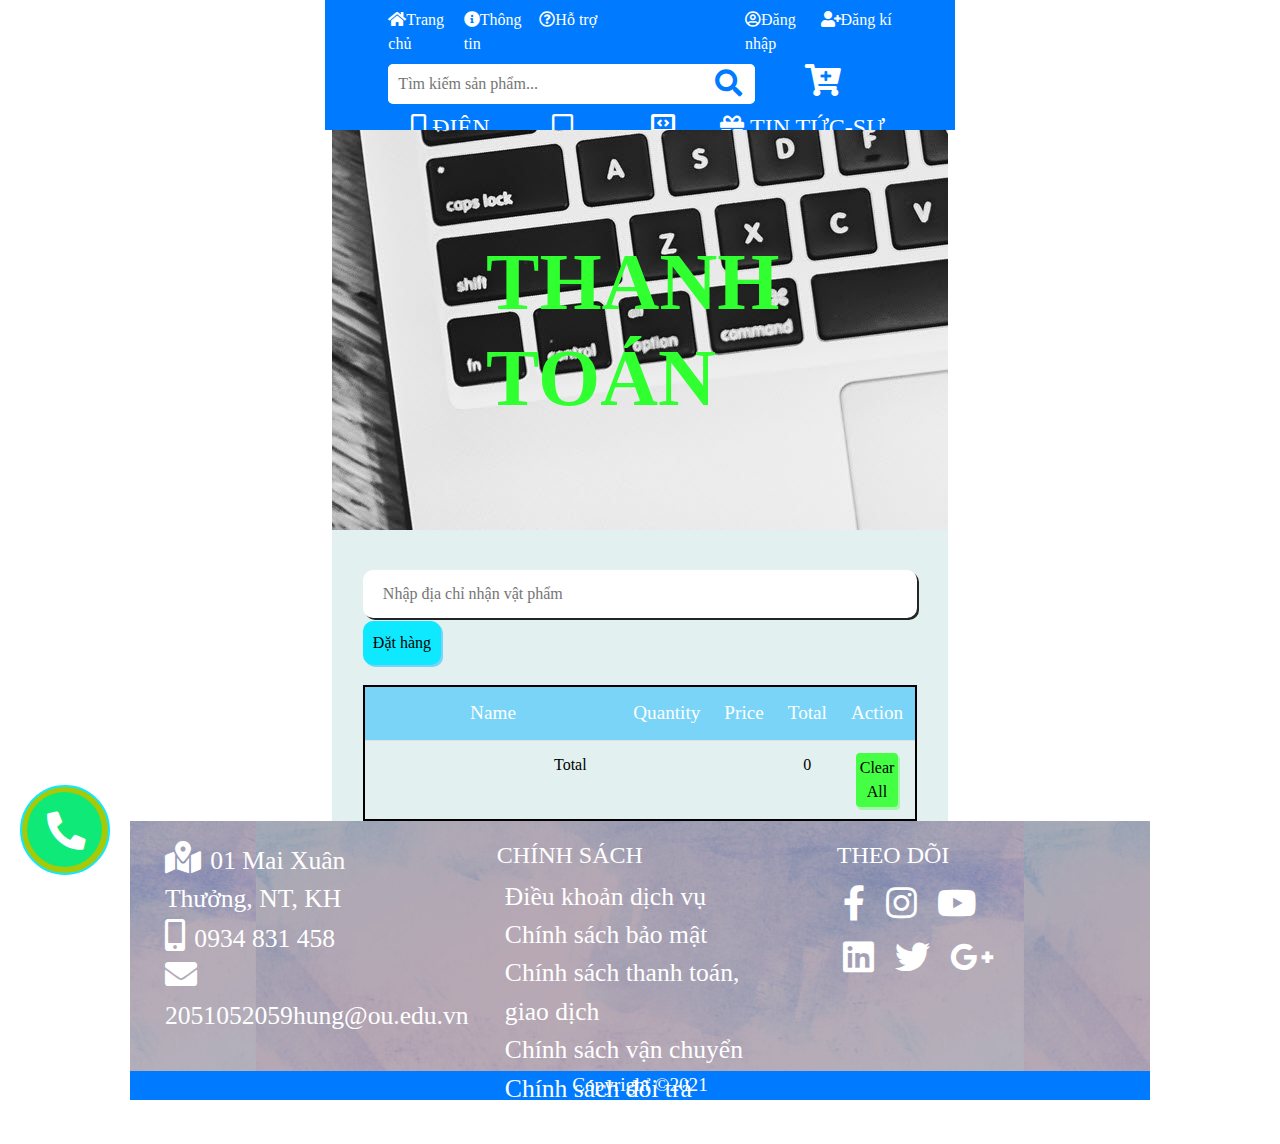
<file: BTGK/payment.html>
<!DOCTYPE html>
<html lang="en">
<head>
    <meta charset="UTF-8">
    <meta http-equiv="X-UA-Compatible" content="IE=edge">
    <meta name="viewport" content="width=device-width, initial-scale=1.0">
    <link rel="stylesheet" href="https://maxcdn.bootstrapcdn.com/bootstrap/4.0.0/css/bootstrap.min.css" integrity="sha384-Gn5384xqQ1aoWXA+058RXPxPg6fy4IWvTNh0E263XmFcJlSAwiGgFAW/dAiS6JXm" crossorigin="anonymous">
    <link type="text/css" rel="stylesheet" href="css/login.css"/>
    <link type="text/css" rel="stylesheet" href="css/header.css" !important/>
    <link type="text/css" rel="stylesheet" href="css/css.css"/>
    <link href="https://pro.fontawesome.com/releases/v5.10.0/css/all.css" rel="stylesheet" />
    <link href="images/logo/logo.png" rel="shortcut icon" />
    <title>LOGO</title>
    <script src="js/jquery-3.6.0.min.js"></script>
    <script src="js/main.js"></script>
    <script src="js/cart.js"></script>
</head>
<body>
    <div>
        <div class="bttop"><div><i class="fas fa-chevron-up"></i></div></div>
        <div class="ring-phone">
            <div class="circle-small"></div>
            <div class="circle-large"></div>    
            <div class="phone">
                <a href="javascript:;"><i class="fas fa-phone-alt"></i></a>
            </div>
        </div>
    </div>
    <header class="header">
        <div class="header-wrapper">
            <nav>
                <ul class="flex menu1">
                    <li >
                        <a href="index.html"><i class="fas fa-home"></i>Trang chủ</a>
                    </li>
                    <li>
                        <a href="index.html"><i class="fas fa-info-circle"></i></i>Thông tin</a>
                    </li>
                    <li>
                        <a href="javascript:;"><i class="far fa-question-circle"></i>Hỗ trợ</a>
                    </li>
                    <li>
                        <a href="login.html" id="account"><i class="far fa-user-circle"></i>Đăng nhập</a>
                    </li>
                    <li>
                        <a href="login.html" id="register"><i class="fas fa-user-plus"></i>Đăng kí</a>
                    </li>
                </ul>
            </nav>
            <div class="flex">
                <div class="search">
                    <div class="search-wrap">
                        <input type="search" class="search-field" placeholder="Tìm kiếm sản phẩm...">
                    </div>
                    <button class="search-btn">
                        <i class="header__search-btn-icon fas fa-search"></i>
                    </button>    
                </div>
                <div class="shopping-car">
                    <a href="#">
                        <i class="fas fa-cart-plus"></i>
                    </a>
                </div>
            </div>
            <nav class="nav2">
                <ul class="flex menu2">
                    <li>
                        <a href="#">
                            <i class="fas fa-mobile-alt"></i>
                            ĐIỆN THOẠI
                        </a>
                        <ul class="sub-menu">
                            <li><a href="#">Iphone</a></li>
                            <li><a href="#">Samsung</a></li>
                            <li><a href="#">Xiaomi</a></li>
                            <li><a href="#">Realme</a></li>
                            <li><a href="#">Huawei</a></li>
                        </ul>
                    </li>
                    <li>
                        <a href="#">
                            <i class="fas fa-tablet-alt"></i>
                            TABLET
                        </a>
                        <ul class="sub-menu">
                            <li><a href="#">IPad</a></li>
                            <li><a href="#">Samsung Galaxy Tab</a></li>
                            <li><a href="#">Huawei Mate Pad</a></li>
                        </ul>
                    </li>
                    <li>
                        <a href="#">
                            <i class="fas fa-laptop-code"></i>
                            LAPTOP
                        </a>
                        <ul class="sub-menu">
                            <li><a href="#">Macbook</a></li>
                            <li><a href="#">Asus</a></li>
                            <li><a href="#">Acer</a></li>
                            <li><a href="#">Lenovo</a></li>
                            <li><a href="#">HP</a></li>
                        </ul>
                    </li>
                    <li>
                        <a href="event.html">
                            <i class="fas fa-gift"></i>
                            TIN TỨC-SỰ KIỆN
                        </a>
                    </li>
                </ul>
            </nav>
        </div>
    </header>
    <div class="bgc">
        <div class="attachment">
            <h1>THANH TOÁN</h1>
        </div>
        <div>
            <input type="text" class="address" placeholder="Nhập địa chỉ nhận vật phẩm" />
        </div>
        <div>
            <button class="order">Đặt hàng</button>
        </div>
        <div class="table-wrap v2">
            <table class="table">
                <thead>
                    <td>Name</td>
                    <td>Quantity</td>
                    <td>Price</td>
                    <td>Total</td>
                    <td>Action</td>
                </thead>
                <tbody>
                </tbody>
                <tfoot>
                    <td colspan="3">Total</td>
                    <td class="TotalCart">0</td>
                    <td><button class="clear-all">Clear All</button></td>
                </tfoot>
            </table>
        </div>
    </div>
    <div>
        <footer class="footer">
            <div class="footer-background" >
                <div class="footer-overlay"></div>
                <div>
                    <div class="footer-wrap flex">
                        <div>
                            <ul class="footer-list">
                                <li>
                                    <a href="javascript:;">
                                        <i class="fas fa-map-marked-alt"></i>
                                        01 Mai Xuân Thưởng, NT, KH
                                    </a>
                                </li>
                                <li>
                                    <a href="tele: 0934831458">
                                        <i class="fas fa-mobile-alt"></i>
                                        0934 831 458
                                    </a>
                                </li>
                                <li>
                                    <a href="mailto: @gmail.com">
                                        <i class="fas fa-envelope"></i>2051052059hung@ou.edu.vn
                                    </a>
                                </li>
                            </ul>
                        </div>
                        <div>
                            <h3 class="footer-title">Chính sách</h3>
                            <ul class="footer-list">
                                <li class="footer-item">
                                    <a class="terms-and-services-policy" href="policy.html#terms-and-services-policy">Điều khoản dịch vụ</a>
                                </li>
                                <li class="footer-item">
                                    <a class="security-policy" href="policy.html#security-policy">Chính sách bảo mật</a>
                                </li>
                                <li class="footer-item">
                                    <a class="payment-policy" href="policy.html#payment-policy">Chính sách thanh toán, giao dịch</a>
                                </li>
                                <li class="footer-item">
                                    <a class="transfer-policy" href="policy.html#transfer-policy"> Chính sách vận chuyển</a>
                                </li>
                                <li class="footer-item">
                                    <a class="return-goods-policy" href="policy.html#return-goods-policy">Chính sách đổi trả</a>
                                </li>
                            </ul>
                        </div>
                        <div>
                            <h3 class="footer-title">THEO DÕI</h3>
                            <div class="footer-list">
                                <div class="media-icon">
                                    <a href="https://www.facebook.com/">
                                        <i class="fb fab fa-facebook-f"></i>
                                    </a>
                                    <a href="https://www.instagram.com/">
                                        <i class="in fab fa-instagram"></i>
                                    </a>
                                    <a href="https://www.youtube.com/">
                                        <i class="you fab fa-youtube"></i>
                                    </a>
                                </div>
                                <div class="media-icon">
                                    <a href="https://www.linkedin.com/">
                                        <i class="lin fab fa-linkedin"></i>
                                    </a>
                                    <a href="https://twitter.com/?lang=vi">
                                        <i class="twi fab fa-twitter"></i>
                                    </a>
                                    <a href="https://www.google.com.vn/?hl=vi">
                                        <i class="gg fab fa-google-plus-g"></i>
                                    </a>
                                </div>
                            </div>
                        </div>
                    </div>
                </div>
            </div>
            
            <div class="footer_bottom">
                <div class="grid wide">
                    <div class="footer-text">Copyright &copy;2021</div>
                </div>
            </div>
        </footer>          
    </div>
    <div class="thanks">
        <div>
            <h1>cảm ơn quý khách đã đặt hàng</h1>
            <a href="index.html">OK</a>
        </div>
    </div>
</body>
</html>
</file>
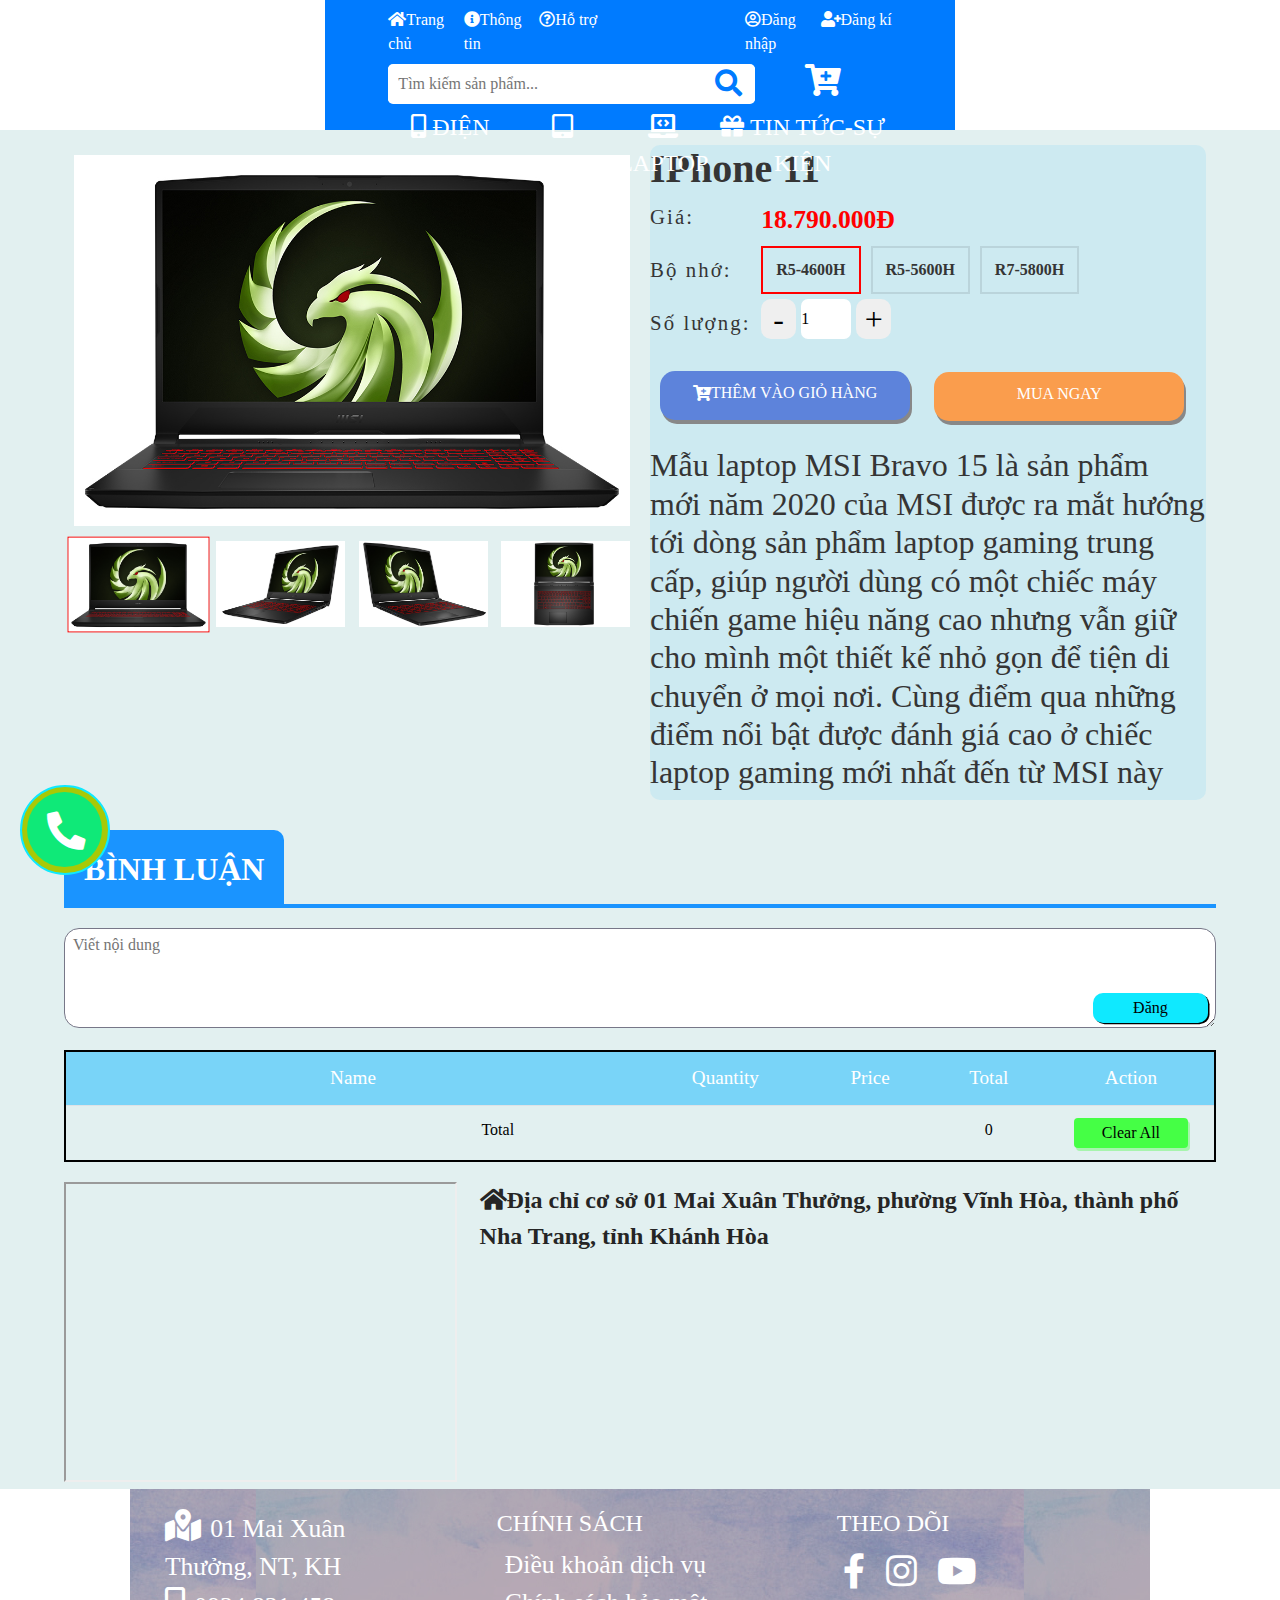
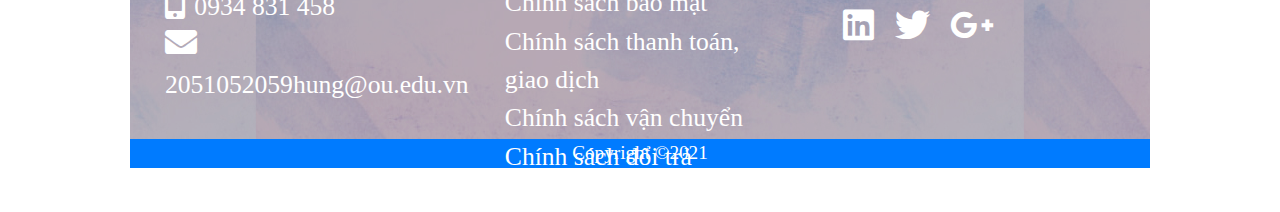
<file: BTGK/product2.html>
<!DOCTYPE html>
<html lang="en">
<head>
    <meta charset="UTF-8">
    <meta http-equiv="X-UA-Compatible" content="IE=edge">
    <meta name="viewport" content="width=device-width, initial-scale=1.0">
    <link rel="stylesheet" href="https://maxcdn.bootstrapcdn.com/bootstrap/4.0.0/css/bootstrap.min.css" integrity="sha384-Gn5384xqQ1aoWXA+058RXPxPg6fy4IWvTNh0E263XmFcJlSAwiGgFAW/dAiS6JXm" crossorigin="anonymous">
    <link type="text/css" rel="stylesheet" href="css/login.css"/>
    <link type="text/css" rel="stylesheet" href="css/header.css" !important/>
    <link type="text/css" rel="stylesheet" href="css/css.css"/>
    <link href="https://pro.fontawesome.com/releases/v5.10.0/css/all.css" rel="stylesheet" />
    <link href="images/logo/logo.png" rel="shortcut icon" />
    <title>LOGO</title>
    <script src="js/jquery-3.6.0.min.js"></script>
    <script src="js/main.js"></script>
    <script src="js/cart.js"></script>
</head>
<body>
    <div>
        <div class="bttop"><div><i class="fas fa-chevron-up"></i></div></div>
        <div class="ring-phone">
            <div class="circle-small"></div>
            <div class="circle-large"></div>    
            <div class="phone">
                <a href="javascript:;"><i class="fas fa-phone-alt"></i></a>
            </div>
        </div>
    </div>
    <header class="header">
        <div class="header-wrapper">
            <nav>
                <ul class="flex menu1">
                    <li >
                        <a href="index.html"><i class="fas fa-home"></i>Trang chủ</a>
                    </li>
                    <li>
                        <a href="index.html"><i class="fas fa-info-circle"></i></i>Thông tin</a>
                    </li>
                    <li>
                        <a href="javascript:;"><i class="far fa-question-circle"></i>Hỗ trợ</a>
                    </li>
                    <li>
                        <a href="login.html" id="account"><i class="far fa-user-circle"></i>Đăng nhập</a>
                    </li>
                    <li>
                        <a href="login.html" id="register"><i class="fas fa-user-plus"></i>Đăng kí</a>
                    </li>
                </ul>
            </nav>
            <div class="flex">
                <div class="search">
                    <div class="search-wrap">
                        <input type="search" class="search-field" placeholder="Tìm kiếm sản phẩm...">
                    </div>
                    <button class="search-btn">
                        <i class="header__search-btn-icon fas fa-search"></i>
                    </button>    
                </div>
                <div class="shopping-car">
                    <a href="payment.html">
                        <i class="fas fa-cart-plus"></i>
                    </a>
                </div>
            </div>
            <nav class="nav2">
                <ul class="flex menu2">
                    <li>
                        <a href="#">
                            <i class="fas fa-mobile-alt"></i>
                            ĐIỆN THOẠI
                        </a>
                        <ul class="sub-menu">
                            <li><a href="#">Iphone</a></li>
                            <li><a href="#">Samsung</a></li>
                            <li><a href="#">Xiaomi</a></li>
                            <li><a href="#">Realme</a></li>
                            <li><a href="#">Huawei</a></li>
                        </ul>
                    </li>
                    <li>
                        <a href="#">
                            <i class="fas fa-tablet-alt"></i>
                            TABLET
                        </a>
                        <ul class="sub-menu">
                            <li><a href="#">IPad</a></li>
                            <li><a href="#">Samsung Galaxy Tab</a></li>
                            <li><a href="#">Huawei Mate Pad</a></li>
                        </ul>
                    </li>
                    <li>
                        <a href="#">
                            <i class="fas fa-laptop-code"></i>
                            LAPTOP
                        </a>
                        <ul class="sub-menu">
                            <li><a href="#">Macbook</a></li>
                            <li><a href="#">Asus</a></li>
                            <li><a href="#">Acer</a></li>
                            <li><a href="#">Lenovo</a></li>
                            <li><a href="#">HP</a></li>
                        </ul>
                    </li>
                    <li>
                        <a href="news.html">
                            <i class="fas fa-gift"></i>
                            TIN TỨC-SỰ KIỆN
                        </a>
                    </li>
                </ul>
            </nav>
        </div>
    </header>
    <div class="bgc">
        <div class="containerItem">
            <div class="flex">
                <div class="item">
                    <div class="imgMain"><img class="v2" src="images/product/LAPTOP/MSI/msi-gaming-bravo-15-1.jpg"/></div>
                    <div class="thumb flex">
                        <div class="active"><img src="images/product/LAPTOP/MSI/msi-gaming-bravo-15-1.jpg"/></div>
                        <div><img src="images/product/LAPTOP/MSI/msi-gaming-bravo-15-2.jpg"/></div>
                        <div><img src="images/product/LAPTOP/MSI/msi-gaming-bravo-15-3.jpg"/></div>
                        <div><img src="images/product/LAPTOP/MSI/msi-gaming-bravo-15-4.jpg"/></div>
                    </div>
                </div>
                <div class="itemDetail">
                    <div class="productDetail">
                        <h1 class="name" name="MSI Gaming Bravo 15" id="msi-gaming-bravo-15">IPhone 11</h1>
                        <div class="attribute-list">
                            <p class="attribute-title">Giá: </p>
                            <p class="priceItem">18.790.000Đ</p>
                        </div>
                        <div class="attribute-list storage">
                            <p class="attribute-title">Bộ nhớ: </p>
                            <span class="attribute-item active" data-type="R5-4600H" price="18790000">R5-4600H</span>
                            <span class="attribute-item" data-type="R5-5600H" price="20890000">R5-5600H</span>
                            <span class="attribute-item" data-type="R7-5800H" price="23590000">R7-5800H</span>
                        </div>
                        <div class="attribute-list">
                            <p class="attribute-title">Số lượng:</p>
                            <span class="quantity-selection">
                                <button class="dec">-</button>
                                <input type="number" class="quantity" value="1">
                                <button class="inc">+</button>
                            </span>
                        </div>
                        <div class="attribute-list action buy-box">              
                            <a href="javascript:;"  class="buy add-to-cart">
                                <i class="fas fa-cart-plus"></i>
                                <span>THÊM VÀO GIỎ HÀNG</span></a>
                            <a href="javascript:;" class="buy buy-now">MUA NGAY</a>
                        </div>
                        <div class="attribute-list">
                            <h2>Mẫu laptop MSI Bravo 15 là sản phẩm mới năm 2020 của MSI được ra mắt hướng tới dòng sản phẩm laptop gaming trung cấp, giúp người dùng có một chiếc máy chiến game hiệu năng cao nhưng vẫn giữ cho mình một thiết kế nhỏ gọn để tiện di chuyển ở mọi nơi. 
                                Cùng điểm qua những điểm nổi bật được đánh giá cao ở chiếc laptop gaming mới nhất đến từ MSI này</h2>
                        </div>
                    </div>
                </div>
            </div>
            <div class="comments-detail content_news">
                <div class="new-header">
                    <h1 class="new">BÌNH LUẬN</h1>
                </div>
                <div class="comments-area">
                    <textarea class="input-area" name="" id="" cols="30" rows="10" placeholder="Viết nội dung"></textarea>
                    <button class="post-comment" value="Đăng">Đăng</button>
                </div>
                <div class="postArea">
                    
                </div>
            </div>
        </div>
        <div class="table-wrap">
            <table class="table">
                <thead>
                    <td>Name</td>
                    <td>Quantity</td>
                    <td>Price</td>
                    <td>Total</td>
                    <td>Action</td>
                </thead>
                <tbody>
                </tbody>
                <tfoot>
                    <td colspan="3">Total</td>
                    <td class="TotalCart">0</td>
                    <td><button class="clear-all">Clear All</button></td>
                </tfoot>
            </table>
        </div>
        <div class="map flex">
            <div id="map">
                <iframe src="https://www.google.com/maps/embed?pb=!1m18!1m12!1m3!1d3898.50350519221!2d109.19170971469332!3d12.281841732960457!2m3!1f0!2f0!3f0!3m2!1i1024!2i768!4f13.1!3m3!1m2!1s0x317067f98011933b%3A0xc2f21c99a8037bbe!2zMSBNYWkgWHXDom4gVGjGsOG7n25nLCBWxKluaCBI4bqjaSwgVGjDoG5oIHBo4buRIE5oYSBUcmFuZywgS2jDoW5oIEjDsmEgNjUwMDAwLCBWaeG7h3QgTmFt!5e0!3m2!1svi!2s!4v1638360274744!5m2!1svi!2s" allowfullscreen="" loading="lazy"></iframe>
            </div>
            <div class="map-info">
                <i class="fas fa-home"></i>Địa chỉ cơ sở 01 Mai Xuân Thưởng, phường Vĩnh Hòa, thành phố Nha Trang, tỉnh Khánh Hòa
            </div>
        </div>
    </div>
    <div>
        <footer class="footer">
            <div class="footer-background" >
                <div class="footer-overlay"></div>
                <div>
                    <div class="footer-wrap flex">
                        <div>
                            <ul class="footer-list">
                                <li>
                                    <a href="javascript:;">
                                        <i class="fas fa-map-marked-alt"></i>
                                        01 Mai Xuân Thưởng, NT, KH
                                    </a>
                                </li>
                                <li>
                                    <a href="tele: 0934831458">
                                        <i class="fas fa-mobile-alt"></i>
                                        0934 831 458
                                    </a>
                                </li>
                                <li>
                                    <a href="mailto: @gmail.com">
                                        <i class="fas fa-envelope"></i>2051052059hung@ou.edu.vn
                                    </a>
                                </li>
                            </ul>
                        </div>
                        <div>
                            <h3 class="footer-title">Chính sách</h3>
                            <ul class="footer-list">
                                <li class="footer-item">
                                    <a class="terms-and-services-policy" href="policy.html#terms-and-services-policy">Điều khoản dịch vụ</a>
                                </li>
                                <li class="footer-item">
                                    <a class="security-policy" href="policy.html#security-policy">Chính sách bảo mật</a>
                                </li>
                                <li class="footer-item">
                                    <a class="payment-policy" href="policy.html#payment-policy">Chính sách thanh toán, giao dịch</a>
                                </li>
                                <li class="footer-item">
                                    <a class="transfer-policy" href="policy.html#transfer-policy"> Chính sách vận chuyển</a>
                                </li>
                                <li class="footer-item">
                                    <a class="return-goods-policy" href="policy.html#return-goods-policy">Chính sách đổi trả</a>
                                </li>
                            </ul>
                        </div>
                        <div>
                            <h3 class="footer-title">THEO DÕI</h3>
                            <div class="footer-list">
                                <div class="media-icon">
                                    <a href="https://www.facebook.com/">
                                        <i class="fb fab fa-facebook-f"></i>
                                    </a>
                                    <a href="https://www.instagram.com/">
                                        <i class="in fab fa-instagram"></i>
                                    </a>
                                    <a href="https://www.youtube.com/">
                                        <i class="you fab fa-youtube"></i>
                                    </a>
                                </div>
                                <div class="media-icon">
                                    <a href="https://www.linkedin.com/">
                                        <i class="lin fab fa-linkedin"></i>
                                    </a>
                                    <a href="https://twitter.com/?lang=vi">
                                        <i class="twi fab fa-twitter"></i>
                                    </a>
                                    <a href="https://www.google.com.vn/?hl=vi">
                                        <i class="gg fab fa-google-plus-g"></i>
                                    </a>
                                </div>
                            </div>
                        </div>
                    </div>
                </div>
            </div>
            
            <div class="footer_bottom">
                <div class="grid wide">
                    <div class="footer-text">Copyright &copy;2021</div>
                </div>
            </div>
        </footer>          
    </div>
</body>
</html>
</file>
<file: BTGK/css/header.css>
.header {
height: 130px;
background-color: #007bff;
}
.header-wrapper{
width: 80%;
margin: 0 auto;
}
.container {
  width: 90%;
  margin: 0 auto;
}
.flex{
display: flex;
margin-bottom: 0;
}
ul.menu1 > li {
min-width: 10%;
max-width: 15%;
}
ul.menu1 > li:nth-last-child(2) {
margin-left: auto;
}
ul.menu1 > li > a {
  display: block;
  padding: 8px 0;
}
/**/
.search {
height: 40px;
width: 80%;
position: relative;
background-color: #fff;
border-radius: 5px;
margin: 0 auto 5px;
}
.search-wrap {
flex: 1;
height: 100%;
position: relative;
}
.search-field {
width: 100%;
height: 100%;
outline: none;
border: none;
border-radius: 10%;
padding-left: 10px;
}
.search-btn {
position: absolute;
height: calc(100% - 4px);
width: 50px;
top: 2px;
right: 2px;
border: none;
background-color: white;
border-radius: 3px;
cursor: pointer;
}
.search-btn:hover {
background-color: #007bff;
}
.search-btn:hover i {
color: #fff;
}
.search-btn i {
font-size: 1.7rem;
color: #007bff;
}
.search-item {
  background-color: #fff;
  position: absolute;
  top: 100%;
  box-shadow: 0 0 3px #353535;
  overflow-y: hidden;
  width: 100%;
  border-radius: 3px;
  z-index: 2000;
}
.s-item-list {
  padding: 0;
  list-style: none;
  margin: 0;
  max-height: 200px;
  overflow-y: scroll;
  margin-bottom: 0;
}
.s-item-list li {
  position: relative;
}
.s-item-list::-webkit-scrollbar {
  width: 0;
}
.s-item {
  padding: 0 10px;
  height: 50px;
  position: relative;
}
.s-item img {
  height: 100%;
  float: left;
  margin-right: 10px;
}
.s-item h6.s-name {
  position: absolute;
  left: 10%;
  color: #000;
}
.s-item h6.s-price {
  top: 50%;
  color: #f00;
  position: absolute;
  left: 10%;
}
.shopping-car {
width: 150px;
text-align: center;
}
.shopping-car i {
color: #fff;
font-size: 2rem;
}
/**/
ul.menu2 {
font-size: 1.5rem;
justify-content: center;
margin: 0 auto;
}
ul.menu2 li {
display: block;
min-width: 20%;
text-align: center;
position: relative;
}
ul.menu2 > li::after, .sub-menu li::after {
content: "";
position: absolute;
width: 100%;
height: 3px;
bottom: 0;
left: 0;
background: #fff;
visibility: hidden;
transform: scaleX(0);
transition: all .4s ease-in-out 0s;
}
ul.menu2 > li::before {
content: '';
position: absolute;
background: 0 0;
border: 8px solid #fff;
top: -18px;
left: 50%;
transform: translateX(-50%);
opacity: 0;
visibility: hidden;
border-color: #fff transparent transparent transparent;
transition: .4s all ease-in-out;
}
ul.menu2 > li:hover::after, .sub-menu li:hover::after {
visibility: visible;
transform: scaleX(1);
}
.sub-menu li:hover::after {
transform: scaleX(0.75);
background-color:#a8c906;
}
ul.menu2 > li:hover::before {
opacity: 1;
visibility: visible;
top: -3px;
}
.sub-menu {
min-width: 100%;
border: 1px solid #ae9151;
transition: .5s all ease;
position: absolute;
box-shadow: 0 4px 15px -5px rgb(0 0 0 / 75%);
font-size: 14px;
display: none;
background: rgb(0, 123, 255, 0.85);
}
.sub-menu li a {
 color: #fff;
 display: block;
}
.menu2 li:hover .sub-menu{
display: block;
z-index: 11;
}
/**/
.footer {
  position: relative;
  top: 0;
  font-size: 16px;
}
.footer-background {
  width: 100%;
  height: 250px;
  background-image: url(../images/logo/bg1.jpg);
  background-position: center;
  position: relative;
}
.footer-overlay {
  position: absolute;
  top: 0;
  bottom: 0;
  left: 0;
  right: 0;
  background: rgba(0, 0, 0, 0.2);
}
.footer-wrap {
  justify-content: space-around;
  
}
.footer-wrap > div {
  padding: 20px;
  z-index: 2;
  width: 32%;
  justify-content: space-around;
}
.footer-title {
  font-size: 1.5rem;
  color: #fff;
  text-transform: uppercase;
}
.footer-list > li {
  padding: 0 8px;
  font-size: 1rem;
}
.media-icon > a:hover .fb {
  color: #2d88ff;
}
.media-icon > a:hover .in {
  color: #f87314;
}
.media-icon > a:hover .you {
  color: #da1803;
}
.media-icon > a:hover .lin {
  color: #2818db;
}
.media-icon > a:hover .twi {
  color: #00b0e9;
}
.media-icon > a:hover .gg {
  color: #c0c906;
}
.footer-list > li > a {
  text-decoration: none;
  font-size: 1.6rem;
  color: #fff;
  padding-right: 3px;
  display: inline-block;
}
.footer-list > li > a > i {
  font-size: 2rem;
  padding-right: 3px;
}
.media-icon > a {
  text-decoration: none;
  font-size: 2.2rem;
  color: var(--color-white);
  line-height: 3.4rem;
  padding: 0 6px;
}
.footer_bottom {
  background-color: #007bff;
  z-index: 2;
}
.footer-text {
  text-align: center;
  vertical-align: middle;
  font-size: 1.2rem;
  color: #fff;
}
</file>
<file: BTGK/css/css.css>
* {
  margin: 0; padding: 0;
  box-sizing: border-box;
}
body {
  font-family: "Roboto", "sans-serif";
  color: #fff;
}
a, a:hover {
  text-decoration: none;
  color: #fff;
}
ul li {
  list-style-type: none;
}
/**/
.ring-phone {
  position: fixed;
  bottom: 40px;
  left: 35px;
  z-index: 1000;
  border-radius: 50%;
  cursor: pointer;
}
.phone {
  width: 60px;
  height: 60px;
  background-color: #0f75bc;
  border-radius: 50%;
}
.phone a {
  text-decoration: none;
  color: #fff;
  position: absolute;
  top: 10%;
  left: 10%;
  width: 50px;
  height: 50px;
  z-index: 100;
  animation: shakePhone 1s infinite ease-in;
}
.phone a i {
  font-size: 2.4rem;
  position: absolute;
  color: #fff;
  left: 50%;
  top: 50%;
  transform: translate(-50%, -50%);
}
.circle-small {
  width: 75px;
  height: 75px;
  border-radius: 100%;
  background-color: #0fe978;
  z-index: 10;
  position: absolute;
  right: -12%;
  bottom: -12%;
  animation: zoomOut 1.5s infinite ease-in;
}
.circle-large {
  width: 90px;
  height: 90px;
  border-radius: 50%;
  border: 2px solid #0fe9ff;
  position: absolute;
  color: transparent;
  left: -25%;
  bottom: -25%;
  z-index: 9;
  animation: zoomOut 1.5s infinite ease-in;
}
.ring-ring-phone:hover .circle-small, .phone, .circle-large{
    background-color: #a8c906;
}
@keyframes zoomOut {
  0% {
    transform: scale(0.5);
    opacity: 0.3;
  }
  30% {
    transform: scale(0.8);
    opacity: 0.3;
  }
  100% {
    transform: scale(1.3);
    opacity: 0.3;
  }
}
@keyframes shakePhone {
  0% {
    transform: rotate(0);
  }
  20% {
    transform: rotate(-35deg);
  }
  40% {
    transform: rotate(35deg);
  }
  60% {
    transform: rotate(0);
  }
  100% {
    transform: rotate(0);
  }
}
.bttop {
  position: fixed;
  bottom: 35px;
  right: 35px;
  background-color:#000;
  z-index: 10;
  border: none;
  width: 50px;
  height: 50px;
  border-radius: 50%;
  opacity: 0.6;
  cursor: pointer;
  display: none;
}
.bttop i {
  color: #fff;
  font-size: 1.6rem;
  position: absolute;
  top: 50%;
  left: 50%;
  transform: translate(-50%, -50%);
}
.bttop:hover {
  background-color: #360f8a;
}
/*Carousel*/
#myCarousel img {
  width: 100%;
  height: 400px;
}
/**/
.bgc {
  background-color: rgb(159, 206, 206, 0.3);
}
.category {
  width: 15%;
  margin: 15px auto;
}
div.category .category-wrap {
  width: 90%;
  margin-left: auto;
  margin-top: 20px;
}
div.category a {
  background-color: #bdbdbd;
  color: #000;
  display: block;
  width: 100%;
  flex-direction:row;
  padding: 2px 0;
  border-top: 1px solid #000;
  margin-right: auto;
}
div.category a:active {
  opacity: 0.8;
}
div.category .title {
  text-align: center;
  background-color: #0fe9ff;
  color: #fff;
  font-size: 1.5rem;
  border-radius: 8px 8px 0 0;
  margin-bottom: 0;
  border-bottom: 1px solid #000;
}
div.category .title div {
  background-color: #bdbdbd;
  color: #000;
}
.section-wrapper {
  width: 85%;
  margin: 0;
}
section {
  margin: 0 0 20px;
}
div#clock {
  font-size: 1.3rem;
  background-image: url(../images/fire.gif);
  width: 40%;
  height: 100%;
  margin: 0 auto;
}
div#clock p {
  display: inline-block;
  background-color: aliceblue;
  width: 3rem;
  text-align: center;
  margin: 5px 0;
  border-radius: 3px;
  opacity: 0.7;
  transform: translateX(250%);
}
div.products {
  margin-top: 35px;
}
div.products h1,
div.products h2,
div.products h3,
div.products h4,
div.products h5,
div.products h6,
div.products a,
div.products figure,
div.products p{
  margin-bottom: 0;
}
div.title {
  margin: 4px;
}
div.title > h3 {
  text-align: center;
  text-shadow: #FC0 1px 0 10px;
  box-shadow: 0 2px 4px 0 rgba(158, 158, 158, 0), 0 2px 15px 0 rgba(0, 0, 0, 0.06);;
}
div.title > h3::after {
  content: "-----OwOwO-----";
  display: block;
  text-align: center;
}
div.title h4 {
  text-align: center;
  margin: 0 auto;
  width: 60%;
  display: inline-block;
  color: red;
}
div.container {
  color: #000;
}
ul.products {
  flex-wrap: wrap;
  justify-content: space-between;
}
ul.products a {
  display: block;
  cursor: pointer;
  width: 100%;
  height: 100%;
}
ul.products li {
  position:relative;
  width: calc(22% - 10px);
  margin: 0 auto 20px;
  border-radius: 5px;
  border: 2px solid #a8c906;
}
ul.products li:hover {
  box-shadow: 3px 3px 20px 1px rgb(0, 0, 0, 0.3);
}
ul.products li .product-image{
  display: block;
  position: relative;
}
ul.products li:hover .product-image img {
  transform: scale(1.1);
  transition: 0.5s all ease;
}
ul.products li .product-image > a {
  display: block;
  overflow: hidden;
  height: 180px;
  background-color: #fff;
}
ul.products li .product-image img {
  min-height: 165px;
  max-height: 180px;
  display: block;
  padding: 0 5px;
  background-color: #fff;
  margin: auto auto;
  border-radius: 4px;
  width: 100%;
}
ul.products li figcaption {
  text-transform: uppercase;
  color: #fff;
  text-align: center;
  background: rgb(2, 45, 76, 0.6);
  width: 100%;
  position: absolute;
  bottom: -24px;
  transition: 0.5s all ease;
  z-index: -10;
  opacity: 0;
}
ul.products li:hover .product-image figcaption {
  transform: translateY(-24px);
  z-index: 900;
  opacity: 1;
}
ul.products .product-info {
  background: rgb(0, 128, 240, 0.9);
}
.product-name {
  color: #fff;
  text-align: center;
  font-size: 20px;
}
.price {
  background-color: #a8c906;
  position: relative;
}
.sale-product .sale-product-price{
  color: #000;
  text-decoration: line-through;
  padding-left: 5px;
}
.product-price {
  color: #f00;
  background-color: #a8c906;
}
i.sale {
  position: absolute;
  background-color: #ff0000;
  color: #fff;
  padding-top: 6px;
  text-align: center;
  vertical-align: middle;
  border-radius: 50%;
  width: 20%;
  height: 20%;
  z-index: 90;
  font-weight: bold;
  transform: translate(-50%, -50%);
  margin: auto 0;
}
.title-text h3,
.sub-title {
  color: #5b3236;
  font-size: 2.4rem;
  margin: 0;
  line-height: 2.5rem;
  font-weight: 500;
  text-align: center;
}
.title-text h3::before {
  content: "---oWo---";
  text-shadow: 3px 0 10px 3px;
  display: block;
}
/**/
.home-news {
  padding: 40px 10px;
}
.body-news {
  background-color: #353535;
  border-radius: 10px;
  overflow: hidden;
  margin-bottom: 5px;
}
section#news {
  margin-bottom: 0;
}
.news-img img {
  width: 100%;
  min-height: 240px;
  max-height: 288px;
  border-radius: 10px 10px 0 0;
}
.body-news:hover .heading-news > h3 {
  color: #45ff75;
}
.body-news:hover {
  transform: translateY(-3px);
  box-shadow: 0 1px 20px 0 rgb(0, 0, 0, 0.1);
}
.heading-news {
  text-decoration: none;
  margin: 0;
  color: #85ff10;
}
.heading-news h3 {
  color: #45ff75;
  padding: 10px 2px 0;
  font-size: 1.5rem;
  line-height: 2rem;
  margin: 0;
  overflow: hidden;
  display: -webkit-box;
  text-overflow: ellipsis;
  -webkit-line-clamp: 2;
  -webkit-box-orient: vertical;
}
h4.heading-news {
  color: #45ff75;;
  font-size: 1.5rem;
  overflow: hidden;
  display: -webkit-box;
  text-overflow: ellipsis;
  -webkit-line-clamp: 4;
  -webkit-box-orient: vertical;
}
.news-detail {
  margin: 0;
  padding: 0 10px;
  font-size: 1rem;
  overflow: hidden;
  font-weight: 400;
  display: -webkit-box;
  text-overflow: ellipsis;
  -webkit-line-clamp: 4;
  -webkit-box-orient: vertical;
  word-break: break-word;
}
.news-wrap {
  padding-bottom: 15px;
}
.comments {
  padding-top: 3px;
}
.comments a {
  padding-left: 10px;
  font-size: 1.7rem;
  text-decoration: none;
  color: var(--primary-color);
}
.leftFadeIn {
  animation: leftFadeIn .75s ease;
}
.rightFadeIn {
  animation: rightFadeIn .75s ease;
}
.article .col {
  position: relative;
}
@keyframes leftFadeIn {
  from {
    left: -100%;
  }
  to {
    left: 0;
  }
}
@keyframes rightFadeIn {
  from {
    left: 200%;
  }
  to {
    left: 0;
  }
}
/**/
.content_news {
  padding: 40px 0;
}
.content_news a {
  color: #353535 !important;
}
.content_news .title1 {
  font-size: 1.5rem;
  font-weight: bold;
}
div.attachment {
  background: url(../images/background-cong-nghe.jpg);
  background-repeat: no-repeat;
  background-attachment: fixed;
  width: 100%;
  height: 400px;
  position: relative;
}
div.attachment h1 {
  font-size: 5rem;
  color: #30ff30;
  position: absolute;
  top: 50%;
  left: 50%;
  transform: translate(-50%, -50%);
}
.content_news .image {
  width: 60%;
  float: left;
  padding: 0 5px;
}
.hot-news h4.heading-news {
  font-size: 2rem;
}
.content_news .right .news {
  height: 50%;
  border-left: 0;
}
.content_news .images2 {
  width: 240px;
  float: left;
  margin-right: 10px;
}
.content_news .right {
width: 155%;
}
.content_news div.new-header {
  margin: 30px 0 20px 0;
  position: relative;
}
.content_news h1.new {
  display: inline-block;
  background-color: rgb(26, 148, 255);
  font-size: 2rem;
  padding: 20px;
  border-radius: 10px 10px 0 0;
}
.content_news h1.new::after {
  content: "";
  position: absolute;
  width: 100%;
  height: 4px;
  bottom: 0;
  left: 0;
  background: rgb(26, 148, 255);
}
.content_news div.news-content {
  margin: 20px 0;
  border-bottom: 2px solid #a7a7a7;
  height: 175px;
}
.content_news img.images {
  height: 140px;
  width: 220px;
  float: left;
  padding: 0 10px;
}
.content_news .news-content:hover {
  color: #288ad6; 
}
.left-news, .right-news {
  margin: 0 10px;
  width: 50%;
}
.left-news {
  border-right: 0.5px solid #818181;
}
.right-child {
  padding: 10px 0;
}
.hot-news h6.news-detail {
  clear: both;
}
.special {
  -webkit-line-clamp: 10;
  padding: 3px 0;
  font-size: 1.4rem;
}
.views {
  font-size: 1rem;
  margin: 0;
  padding: 5px;
}
.content_news .home-news{
  margin: 0;
  padding: 0 0;
}
.content_news a:hover img {
  animation: roll360 2s 0.3s 1;
}
.content_news img {
  margin: 5px;
}
@keyframes roll360 {
  0% {
    transform: rotate(0);
  }
  50% {
    transform: rotate(360deg);
  }
  100% {
    transform: rotate(0);
  }
}
div.containerItem {
  width: 90%;
  margin: 0 auto;
  padding: 15px 0;
}
div.containerItem > .flex > div {
  margin: 0 10px;
}
div.item {
  width: 50%;
}
div.item .imgMain img {
  max-width: 470px;
  display: block;
  margin: 0 auto;
  padding: 10px 0;
}
div.item .imgMain img.v2 {
  max-width: none;
}
div.item img {
  width: 100%;
}
div.item img:hover {
  cursor: pointer;
}
div.thumb.flex {
  justify-content: space-between;
  margin: 5px 0;
}
div.thumb > div {
  width: calc(25% - 10px);
  transition: all 0.5s ease-in-out;
}
div.thumb div.active {
  border:1px solid red;
  transform: scale(1.1);
}
.itemDetail {
  background-color: rgba(16, 183, 255, 0.1);
  border-radius: 10px;
  width: 50%;
  color: #353535;
}
.attribute-list {
  float: left;
  width: 100%;
  position: relative;
  display: inline;
}
.attribute-title {
  padding-left: 0 !important;
  width: 20%;
  padding: 0 7px;
  float: left;
}
.attribute-list p {
  padding: 10px 0;
  margin: 0;
  font-size: 1.3rem;
}
.attribute-list p.priceItem {
  font-size: 1.6rem;
  color: #ff0000;
  font-weight: bold;
  letter-spacing: 0;
}
.attribute-item {
  border: 2px solid rgba(0,0,0,.09);
  padding: 10px 13px;
  white-space: nowrap;
  cursor: pointer;
  text-transform: uppercase;
  color: #353535;
  font-weight: 800;
  margin-right: 10px;
  margin-bottom: 5px;
  float: left;
}
.attribute-item.active {
  border-color: red;
}

.quantity-selection {
  display: inline-flex;
}
.quantity-selection input {
  width: 50px;
  border: none;
  border-radius: 7px;
  margin: 0 5px;
  outline: none;
}
.quantity-selection button {
  width: 35px;
  border: none;
  border-radius: 10px;
  line-height: 2.5rem;
  font-size: 2rem;
  font-weight: 400;
  cursor: pointer;
}

.buy-box {
  margin: 10px auto;
  display: block;
}
.product-price-box .buy-box .add-to-cart {
  float: left;
}
.product-price-box .buy-box a {
  width: 49%;
  margin-top: 0px;
  cursor: pointer;
  height: 50px;
}
.buy-box .add-to-cart {
  background-color: #5d83db;
}
.buy-box .add-to-cart, .buy-box .buy-now {
  margin: 15px 10px;
  box-shadow: 2px 4px #888888;
  border-radius: 15px;
  width: 45%;
  display: inline-flex;
  align-items: center;
  padding-top: 10px !important;
  padding-bottom: 15px !important;
  justify-content: center;
}
.product-price-box .buy-box a {
  width: 49%;
  margin-top: 0px;
  cursor: pointer;
  height: 50px;
}
.buy-box .buy-now {
    background-color: #fa9d4d
}
/**/
.containerItem .content_news {
  padding: 0;
}
.comments-area {
  position: relative;
}
.comments-area textarea {
  width: 100%;
  padding: 4px 8px;
  margin: 0 auto;
  height: 100px;
  min-height: 80px;
  max-height: 120px;
  border: 1px solid #778;
  border-radius: 15px;
  outline: none;
}
button.post-comment {
  width: 10%;
  height: 30px;
  font-size: 1rem;
  border-radius: 10px;
  border: none;
  box-shadow: 1.5px 1.2px #000;
  outline: none;
  background-color: #0fe9ff;
  position: absolute;
  right: 8px;
  bottom: 12px;
  display: block;
  margin-top: 10px;
  cursor: pointer;
}
.comment {
  font-size: 1.3rem;
  border-radius: 20px;
  font-weight: 400;
  color: #000;
  padding: 0 0 4px 12px;
  border-bottom: 0.3px solid #454545;
  margin-bottom: 8px;
  display: block;
  position: relative;
}
div:-webkit-scrollbar {
  width: 10px;
}
div::-webkit-scrollbar-track {
  box-shadow: inset 0 0 5px grey; 
  border-radius: 5px;
}
div:-webkit-scrollbar-thumb {
  background-color: #353535;
  border-radius: 5px;
}
div::-webkit-scrollbar-button{
  display: none;
}
.postArea {
  border-radius: 15px;
  width: 100%;
  height: 200px;
  overflow-y: scroll;
  background-color: #fff;
  display: none;
}
.date {
  position: absolute;
  right: 12px;
}
.map.flex {
  margin: 20px auto 0;
  width: 90%;
}
#map {
  width: 48%;
  padding-right: 2%;
}
#map iframe {
  width: 100%;
  min-height: 300px;
  max-height: 350px;
}
.map .map-info {
  font-size: 1.5rem;
  color: #252525;
  font-weight: 600;
}

/**/
div.table-wrap{
  width: 90%;
  margin: 0 auto;
}
table.table {
  width: 100%;
  border-radius: 10px;
  border: 2px solid #000;
}
table.table thead td:first-child, table.table tfoot td:first-child, table.table tbody td:first-child {
  width: 50%;
}
table.table thead {
  background-color: rgba(16, 183, 255, 0.5);
  font-size: 1.2rem;
  text-align: center;
}
table.table tbody {
  text-align: center;
  color: #000;
  border-bottom: 1.2px solid #454545;
}
table.table tbody td:first-child {
  text-align: left;
}
table.table tfoot {
  text-align: center;
  color: #000;
}
table.table button {
  background-color: #45ff45;
  border: none;
  outline: none;
  width: 80%;
  box-shadow: 2px 3px rgba(30,255,20,0.3);
  border-radius: 4px;
  padding: 3px;
}
input.address {
  width: 90%;
  border-radius: 10px;
  border: none;
  outline: none;
  box-shadow: 2px 2px #242424;
  padding: 12px 4px 12px 20px;
  margin: 40px auto 0;
  display: block;
}
div button.order {
  padding: 10px;
  margin: 3px 0 20px 5%;
  outline: none;
  border: none;
  border-radius: 10px;
  background-color: #0fe9ff;
  color: #000;
  box-shadow: 2px 2px rgba(16, 183, 255, 0.5);
}
div.v2 table.table {
  margin-bottom: 0;
  padding-bottom: 10px;
}
div.thanks {
  position: fixed;
  top: 50%;
  left: 50%;
  z-index: 100;
  transform: translate(-50%, -50%);
  background-color: rgba(15, 230,255, 0.7);
  color: #000;
  width: 40%;
  margin: 0 auto;
  transition: all 0.5s ease;
  display: none;
}
@keyframes scale {
  from {
    transform: scale(0);
  }
  to {
    transform: scale(1);
  }
}
div.thanks h1 {
  padding: 0 20px;
  text-align: center;
  text-transform: uppercase;
}
div.thanks a{
  display: block;
  font-size: 1.2rem;
  color: #000;
  border: 1px solid #000;
  border-radius: 4px;
  max-width: 10%;
  padding: 12px;
  margin: 5px auto;
}
</file>
<file: BTGK/css/login.css>
body {
    place-items: center;
    height: 100vh;
}
h1 {
    font-weight: bold;
    margin: 0;
}
p{
    font-size: 1rem;
    font-weight: 100;
    line-height: 1.3em;
    letter-spacing: .1em;
    margin: 20px 0;
}
span {
    font-size: 1rem;
}
#container button, #SignInBt, #SignUpBt {
    border-radius: 2em;
    border: 1px solid #fff;
    background-color: #21a9d3;
    color: #fff;
    font-size: 13px;
    font-weight: bold;
    padding: 1em 5em;
    text-transform: uppercase;
    cursor: pointer;
}
button:active {
    transform: scale(0.95);
}
button:focus {
    outline: none;
}
form {
    background-color: #ccc;
    display: flex;
    align-items: center;
    justify-content: center;
    flex-direction: column;
    padding: 0 50px;
    height: 100%;
    text-align: center;
}
#container input {
    background-color: #fff;
    border: none;
    outline: none;
    border-radius: 10px;
    font-size: 18px;
    padding: 10px 12px;
    margin: 8px 0;
    width: 100%;
}
button.ghost {
    background-color: transparent;
    border-color: #fff;
}
#container {
    color: #fff;
    margin: 20px auto;
    background-color: #ccc;
    border-radius: 2em;
    box-shadow: 0 14px 28px rgba(0,0,0,.25), 0 10px 10px rgba(0,0,0,.22);
    position: relative;
    overflow: hidden;
    width: 1100px !important;
    max-width: 100%;
    min-height: 550px;
}
.form-container {
    position: absolute;
    top: 0;
    height: 100%;
    transition: all 0.6s ease;
}
.sign-in-container {
    left: 0;
    width: 50%;
    z-index: 2;
}
.sign-up-container {
    left: 0;
    width: 50%;
    opacity: 0;
    z-index: 1;
}
#container.right-panel-active .sign-in-container {
    transform: translateX(100%);
}
#container.right-panel-active .sign-up-container{
    transform: translateX(100%);
    opacity: 1;
    z-index: 3;
    animation: show 0.6s;
}
@keyframes show {
    0%, 49.99% {
        opacity: 0;
        z-index: 1;
    }
    50%,100% {
        opacity: 1;
        z-index: 5;
    }    
}
#container.right-panel-active .overlay-container{
    transform: translateX(-100%);
}
#container.right-panel-active .overlay {
    transform: translateX(50%);
}
#container.right-panel-active .overlay-left{
    transform: translateX(0);
}
#container.right-panel-active .overlay-right {
    transform: translateX(20%);
}
.overlay-container {
    position: absolute;
    top: 0;
    left: 50%;
    width: 50%;
    height: 100%;
    overflow: hidden;
    transition: transform 0.6s ease-in-out;
    z-index: 10;
}
.overlay {
    background-color: #168aad;
    position: relative;
    left: -100%;
    height: 100%;
    width: 200%;
    transform: translateX(0);
    transition: transform 0.6s ease-in-out;
}
.overlay-panel {
    position: absolute;
    display: flex;
    align-items: center;
    justify-content: center;
    flex-direction: column;
    padding: 0 40px;
    text-align: center;
    top: 0;
    height: 100%;
    width: 50%;
    transform: translateX(0);
    transition: transform 0.6s ease-in-out;
}
.overlay-left {
    transform: translateX(-20%);
}
.overlay-right {
    right: 0;
    transform: translateX(0);
}
.social {
    margin: 20px 0;
}
.social a {
    font-size: 1.2rem;
    color: #555;
    border: 1px solid #fff;
    border-radius: 50%;
    display: inline-flex;
    justify-content: center;
    align-items: center;
    margin: 0 5px;
    height: 40px;
    width: 40px;
}
.social a:hover {
    transform: scale(1.1);
}
.pwForm, .mailForm {
    position: relative;
    width: 100%;
}
.pwForm .input-box {
    position: relative;
}
.input-box .show_hide{
    color: #a6a6a6;
    position: absolute;
    right: 3%;
    top: 50%;
    transform: translateY(-50%);
}
.pwForm .indicator, .mailForm .indicator {
    display: none;
}
.pwForm .indicator.active, .mailForm .indicator.active {
    display: block;
    margin-top: .5rem;
}
.indicator .icon-text {
    display: flex;
    align-items: center;
}
.indicator .icon-text .error-icon {
    margin-right: 10px;
}
.icon-text .text {
    font-size: 1rem;
    font-weight: 500;
    letter-spacing: 1px;
}
h6 {
    font-size: 1.1rem;
    margin: auto 0;
}
input[type=number]::-webkit-inner-spin-button, 
input[type=number]::-webkit-outer-spin-button{
  -webkit-appearance: none; 
  margin: 0; 
}
#toast {
    position: fixed;
    top: 32px;
    right: 32px;
    z-index: 9999;
}
.toast {
    display: flex;
    align-items: center;
    background-color: #fff;
    border-radius: 2px;
    padding: 20px 0;
    min-width: 400px;
    max-width: 450px;
    border-left: 4px solid;
    box-shadow: 0 5px 8px rgba(0, 0, 0, 0.08);
    transition: all linear 0.3s;
}
@keyframes slideInLeft {
    from {
        opacity: 0;
        transform: translateX(calc(100% + 32px));
    }
    to {
        opacity: 1;
        transform: translateX(0);
    }   
}
@keyframes fadeOut {
    to {
        opacity: 0;
    }
}
.toast-success {
border-color: #47d864;
}
.toast-success .toast_icon {
color: #47d864;
}
.toast-info {
border-color: #2f86eb;
}
.toast-info .toast_icon {
color: #2f86eb;
}
.toast-warning {
border-color: #ffc021;
}
.toast-warning .toast_icon {
color: #ffc021;
}
.toast-error {
border-color: #ff623d;
}
.toast-error .toast_icon {
color: #ff623d;
}
.toast + .toast {
margin-top: 24px;
}
.toast_icon {
font-size: 24px;
}
.toast_icon,
.toast_close {
padding: 0 16px;
}
.toast_body {
flex-grow: 1;
}
.toast_title {
font-size: 16px;
font-weight: 600;
color: #333;
}
.toast_msg {
font-size: 14px;
color: #888;
margin-top: 6px;
line-height: 1.5;
}
.toast_close {
    font-size: 20px;
    color: rgba(0, 0, 0, 0.3);
    cursor: pointer;
}
</file>
